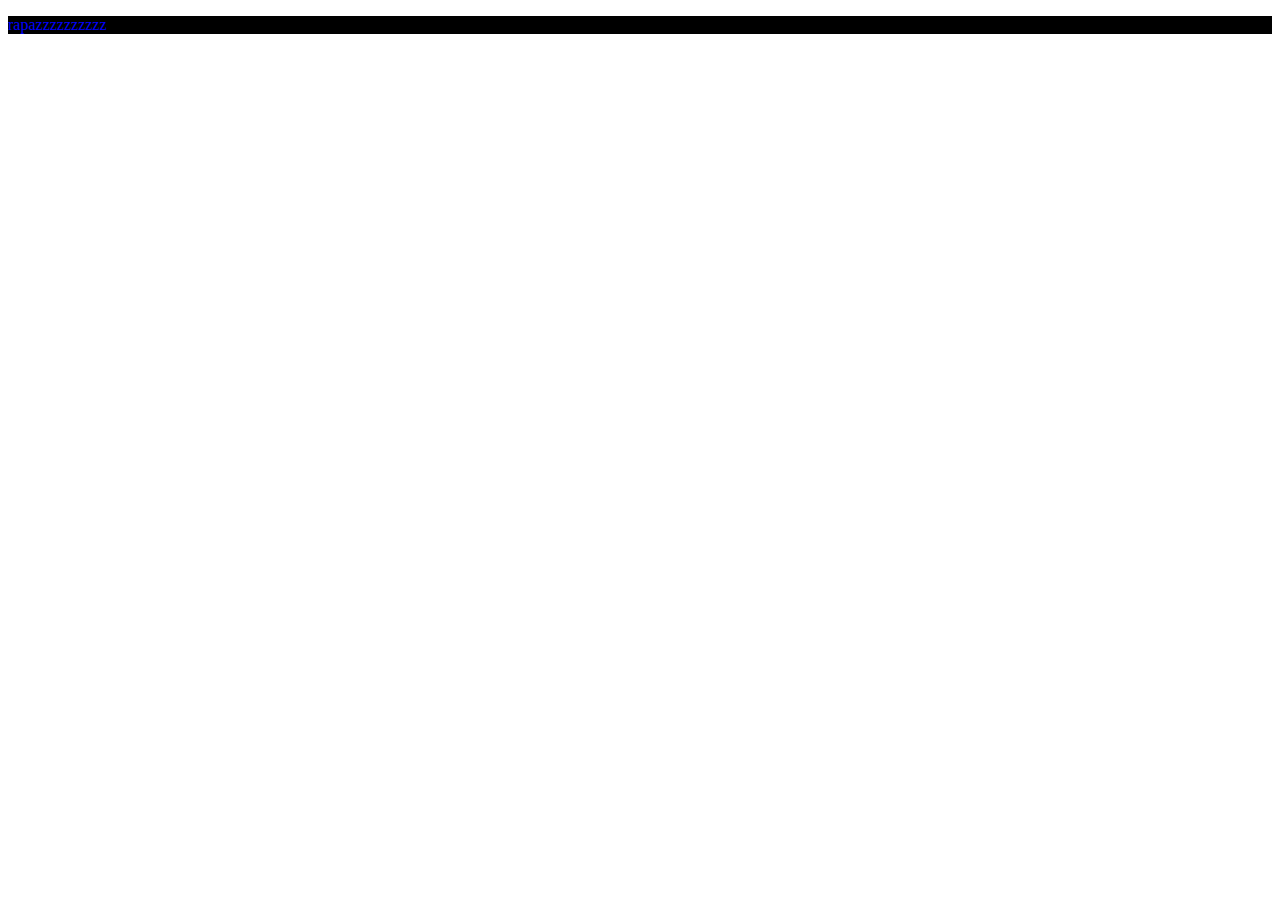
<file: media queries/index.html>
<!DOCTYPE html>
<html lang="en">
<head>
    <meta charset="UTF-8">
    <meta name="viewport" content="width=device-width, initial-scale=1.0">
    <title>Document</title>
    <link rel="stylesheet" type="text/css" media="screen" href="estilo.css">
    <link rel="stylesheet" type="text/css" media="print" href="estilo-impressao.css">
    <!-- usado para impressão -->
</head>
<body>
    <p>
        rapazzzzzzzzzz
    </p>
    
</body>
</html>
</file>
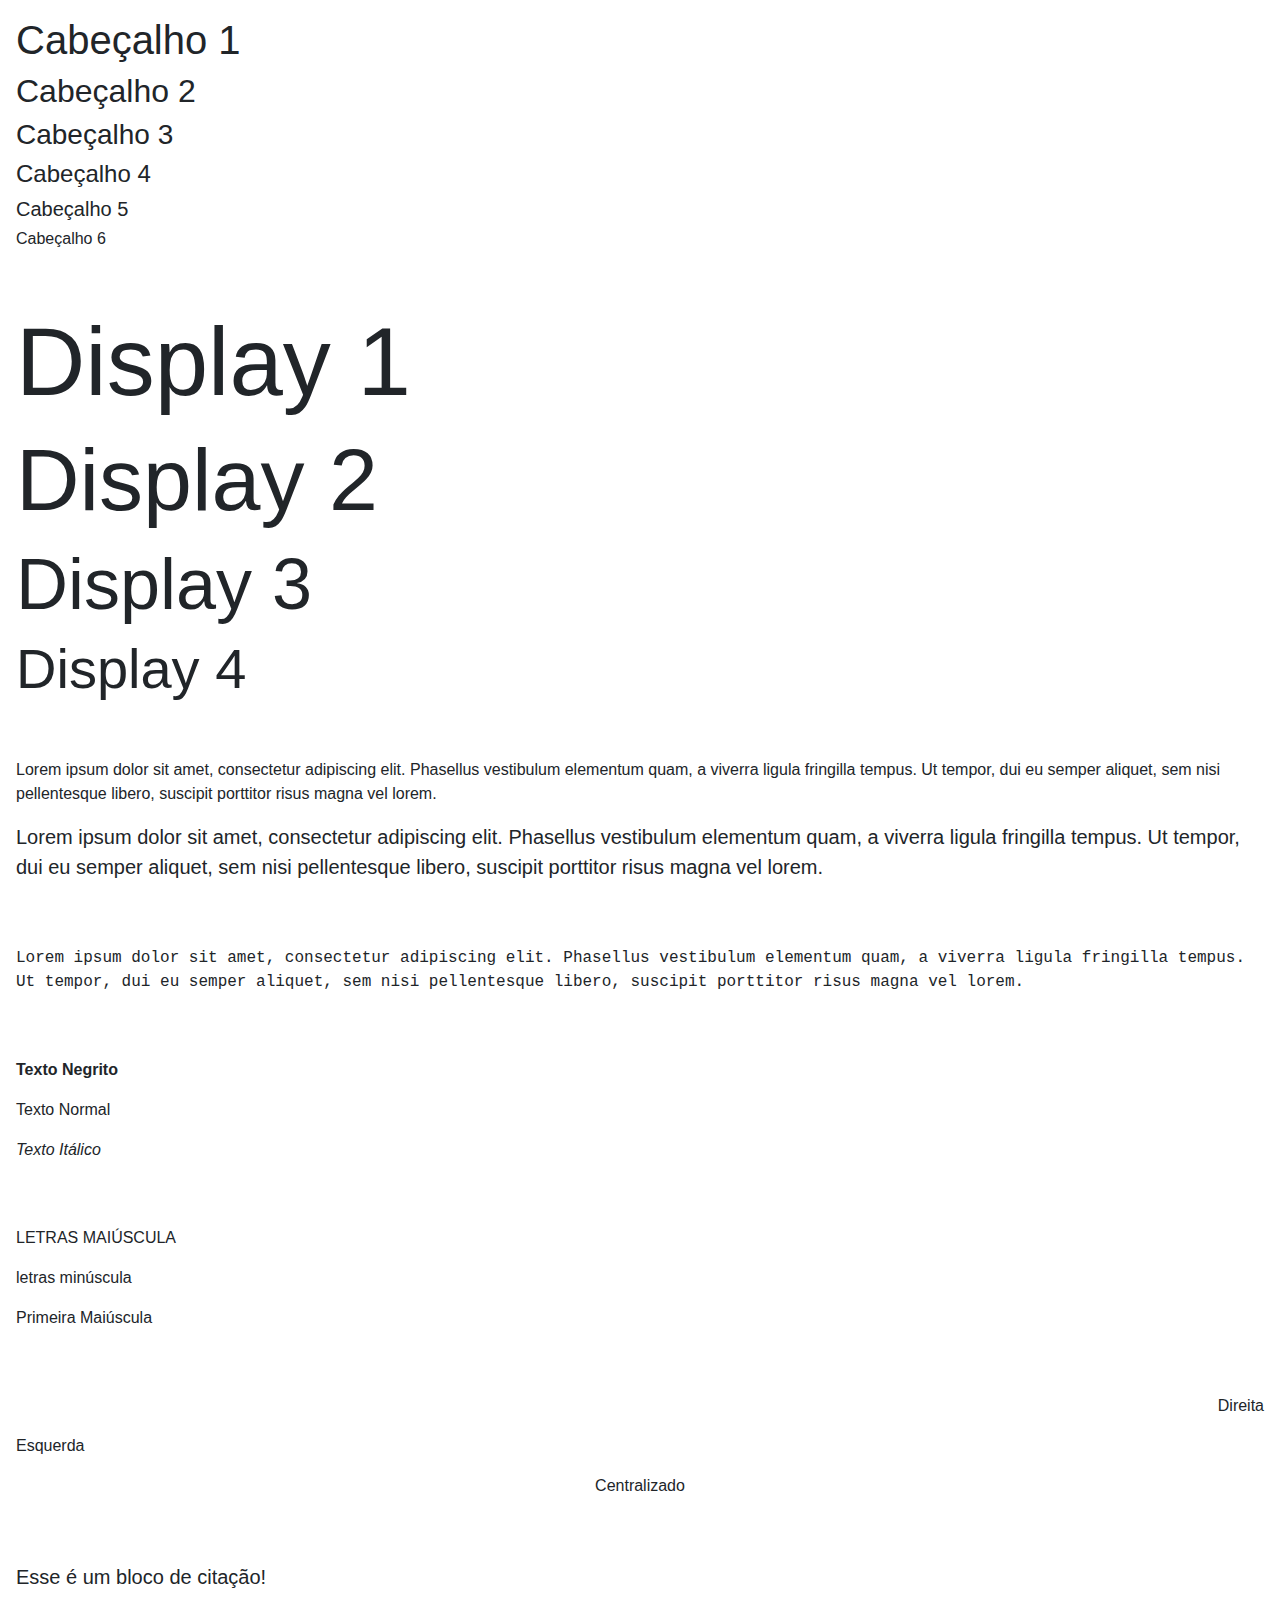
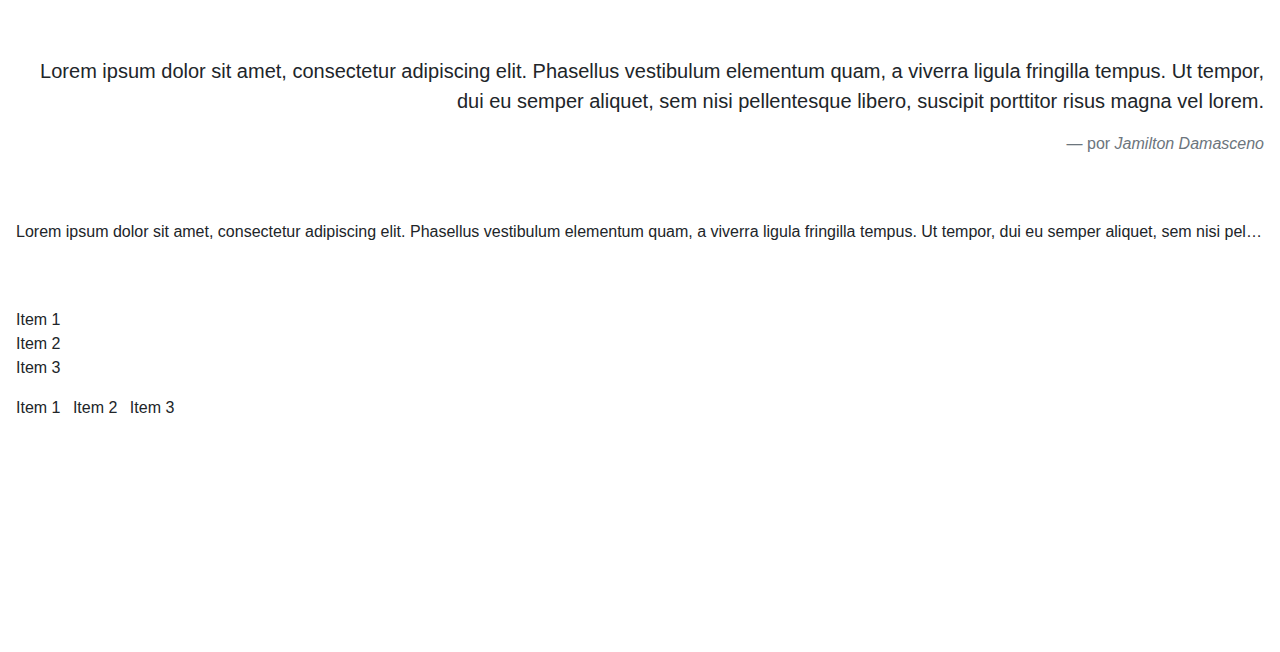
<file: 3-arquivos-aula-formatacoes-textos/bootstrap4/index.html>
<!doctype html>
<html lang="pt-br">
  <head>
    <!-- Required meta tags -->
    <meta charset="utf-8">
    <meta name="viewport" content="width=device-width, initial-scale=1, shrink-to-fit=no">

    <!-- Bootstrap CSS -->
    <link rel="stylesheet" href="css/bootstrap.min.css">

    <title>Bootstrap</title>

  </head>
  <body style="margin-bottom: 200px;padding: 16px;">

    <!-- Cabeçalho -->
    <h1>Cabeçalho 1</h1>
    <h2>Cabeçalho 2</h2>
    <h3>Cabeçalho 3</h3>
    <h4>Cabeçalho 4</h4>
    <h5>Cabeçalho 5</h5>
    <h6>Cabeçalho 6</h6>

    <br>
    <br>

    <!-- display classes - Maior destaque -->
    <h1 class="display-1">Display 1</h1>
    <h1 class="display-2">Display 2</h1>
    <h1 class="display-3">Display 3</h1>
    <h1 class="display-4">Display 4</h1>

    <br>
    <br>

    <!-- Parágrafo -->
    <p>Lorem ipsum dolor sit amet, consectetur adipiscing elit. Phasellus vestibulum elementum quam, a viverra ligula fringilla tempus. Ut tempor, dui eu semper aliquet, sem nisi pellentesque libero, suscipit porttitor risus magna vel lorem.</p>

    <p class="lead">Lorem ipsum dolor sit amet, consectetur adipiscing elit. Phasellus vestibulum elementum quam, a viverra ligula fringilla tempus. Ut tempor, dui eu semper aliquet, sem nisi pellentesque libero, suscipit porttitor risus magna vel lorem.</p>

    <br>
    <br>

    <!-- Parágrafo Monospace -->
    <p class="text-monospace">Lorem ipsum dolor sit amet, consectetur adipiscing elit. Phasellus vestibulum elementum quam, a viverra ligula fringilla tempus. Ut tempor, dui eu semper aliquet, sem nisi pellentesque libero, suscipit porttitor risus magna vel lorem.</p>

    <br>
    <br>

    <!-- Classes de estilo -->
    <p class="font-weight-bold">Texto Negrito</p>
    <p class="font-weight-normal">Texto Normal</p>
    <p class="font-italic">Texto Itálico</p>

    <br>
    <br>

    <!-- Transformação de textos -->
    <p class="text-uppercase">Letras Maiúscula</p>
    <p class="text-lowercase">Letras Minúscula</p>
    <p class="text-capitalize">primeira maiúscula</p>

    <br>
    <br>

    <!-- Alinhamentos -->
    <p class="text-right">Direita</p>
    <p class="text-left">Esquerda</p>
    <p class="text-center">Centralizado</p>

    <br>
    <br>

    <!-- Bloco de citação -->
    <blockquote class="blockquote">
      <p>Esse é um bloco de citação!</p>
    </blockquote>

    <br>
    <br>

    <!-- Bloco de citação com rodapé -->
    <blockquote class="blockquote text-right">
      <p>Lorem ipsum dolor sit amet, consectetur adipiscing elit. Phasellus vestibulum elementum quam, a viverra ligula fringilla tempus. Ut tempor, dui eu semper aliquet, sem nisi pellentesque libero, suscipit porttitor risus magna vel lorem.</p>
      <footer class="blockquote-footer">por 
        <cite>Jamilton Damasceno</cite>
      </footer>
    </blockquote>

    <br>
    <br>

    <!-- Truncate -->
    <p class="text-truncate">Lorem ipsum dolor sit amet, consectetur adipiscing elit. Phasellus vestibulum elementum quam, a viverra ligula fringilla tempus. Ut tempor, dui eu semper aliquet, sem nisi pellentesque libero, suscipit porttitor risus magna vel lorem.</p>

    <br>
    <br>

    <!-- Listas sem estilo -->
    <ul class="list-unstyled">
      <li>Item 1</li>
      <li>Item 2</li>
      <li>Item 3</li>
    </ul>

    <!-- Listas inline -->
    <ul class="list-inline">
      <li class="list-inline-item">Item 1</li>
      <li class="list-inline-item">Item 2</li>
      <li class="list-inline-item">Item 3</li>
    </ul>








    <!-- Optional JavaScript -->
    <!-- jQuery first, then Popper.js, then Bootstrap JS -->
    <script src="https://code.jquery.com/jquery-3.3.1.slim.min.js" integrity="sha384-q8i/X+965DzO0rT7abK41JStQIAqVgRVzpbzo5smXKp4YfRvH+8abtTE1Pi6jizo" crossorigin="anonymous"></script>
    <script src="https://cdnjs.cloudflare.com/ajax/libs/popper.js/1.14.3/umd/popper.min.js" integrity="sha384-ZMP7rVo3mIykV+2+9J3UJ46jBk0WLaUAdn689aCwoqbBJiSnjAK/l8WvCWPIPm49" crossorigin="anonymous"></script>
    <script src="js/bootstrap.min.js"></script>

  </body>
</html>
</file>
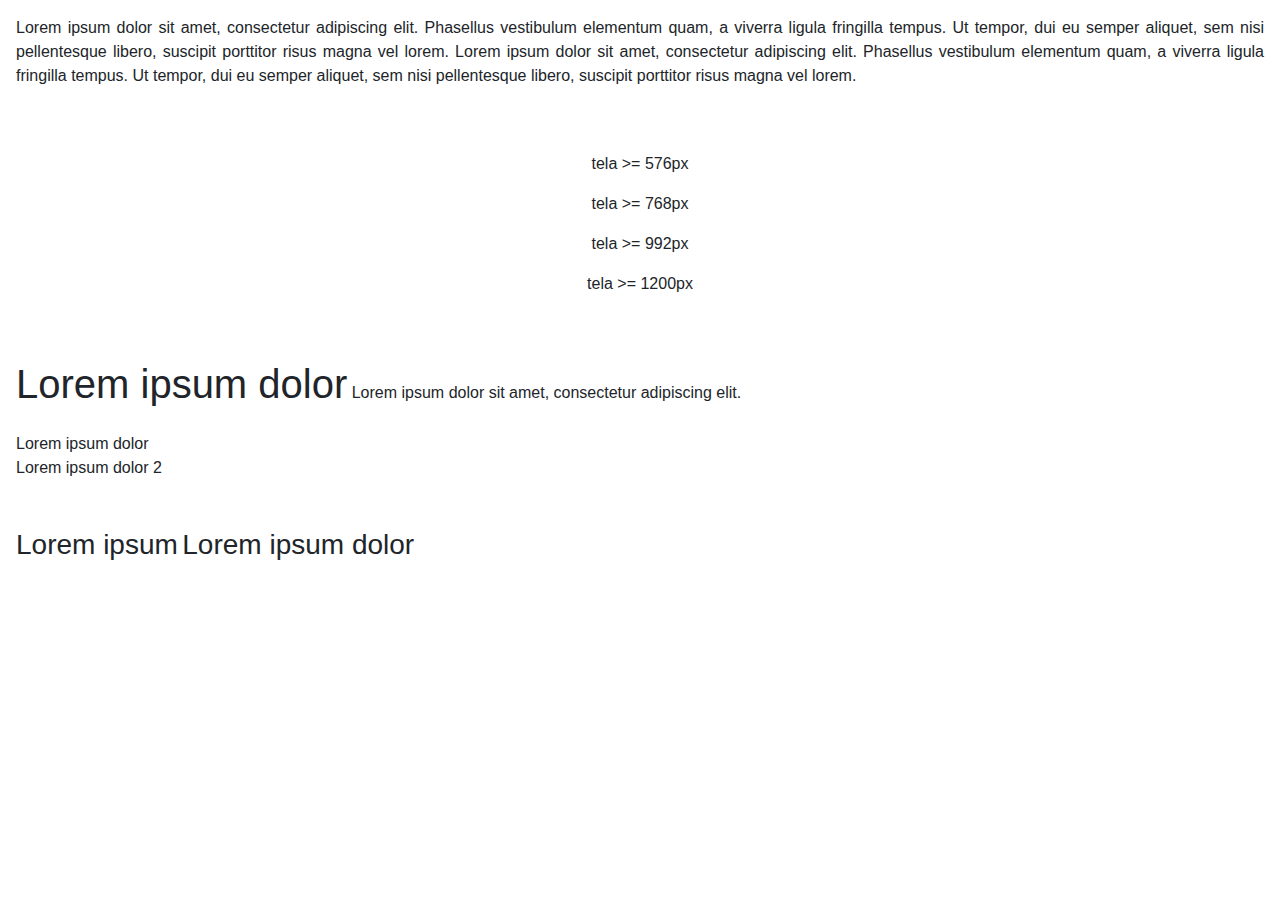
<file: 1-apoio-alinhamento-textos.html/apoio-alinhamento-textos.html>
<!doctype html>
<html lang="pt-br">
  <head>
    <!-- Required meta tags -->
    <meta charset="utf-8">
    <meta name="viewport" content="width=device-width, initial-scale=1, shrink-to-fit=no">

    <!-- Bootstrap CSS -->
    <link rel="stylesheet" href="css/bootstrap.min.css">

    <title>Bootstrap - Alinhamento de textos</title>
  </head>

  <body style="margin-bottom: 200px;padding: 16px;">


    <!-- Parágrafo justificado -->
    <p class="text-justify">Lorem ipsum dolor sit amet, consectetur adipiscing elit. Phasellus vestibulum elementum quam, a viverra ligula fringilla tempus. Ut tempor, dui eu semper aliquet, sem nisi pellentesque libero, suscipit porttitor risus magna vel lorem.
    Lorem ipsum dolor sit amet, consectetur adipiscing elit. Phasellus vestibulum elementum quam, a viverra ligula fringilla tempus. Ut tempor, dui eu semper aliquet, sem nisi pellentesque libero, suscipit porttitor risus magna vel lorem.</p>

    <br>
    <br>

    <!-- 
        Alinhamento responsivo - text-<tela>-<alinhamento>
            tela: sm, md, lg, xl
            alinhamento: left, center, right
     -->
    <p class="text-sm-center">tela &gt;= 576px</p><!--Small-->
    <p class="text-md-center">tela &gt;= 768px</p><!--Medium-->
    <p class="text-lg-center">tela &gt;= 992px</p><!--Large-->
    <p class="text-xl-center">tela &gt;= 1200px</p><!--Extra Large-->

    <br>
    <br>

    <!-- Elemento Block para inline -->
    <h1 class="d-inline">Lorem ipsum dolor</h1>
    <p class="d-inline">Lorem ipsum dolor sit amet, consectetur adipiscing elit.</p>

    <br>
    <br>

    <!-- Elemento Inline para Block -->
    <span class="d-block">Lorem ipsum dolor</span>
    <span class="d-block">Lorem ipsum dolor 2</span>

    <br>
    <br>

    <!-- Elemento Inline para Block -->
    <h3 class="d-inline-block">Lorem ipsum</h3>
    <h3 class="d-inline-block">Lorem ipsum dolor</h3>




    


    <!-- Optional JavaScript -->
    <!-- jQuery first, then Popper.js, then Bootstrap JS -->
    <script src="https://code.jquery.com/jquery-3.3.1.slim.min.js" integrity="sha384-q8i/X+965DzO0rT7abK41JStQIAqVgRVzpbzo5smXKp4YfRvH+8abtTE1Pi6jizo" crossorigin="anonymous"></script>
    <script src="https://cdnjs.cloudflare.com/ajax/libs/popper.js/1.14.3/umd/popper.min.js" integrity="sha384-ZMP7rVo3mIykV+2+9J3UJ46jBk0WLaUAdn689aCwoqbBJiSnjAK/l8WvCWPIPm49" crossorigin="anonymous"></script>
    <script src="js/bootstrap.min.js"></script>
  </body>
</html>
</file>
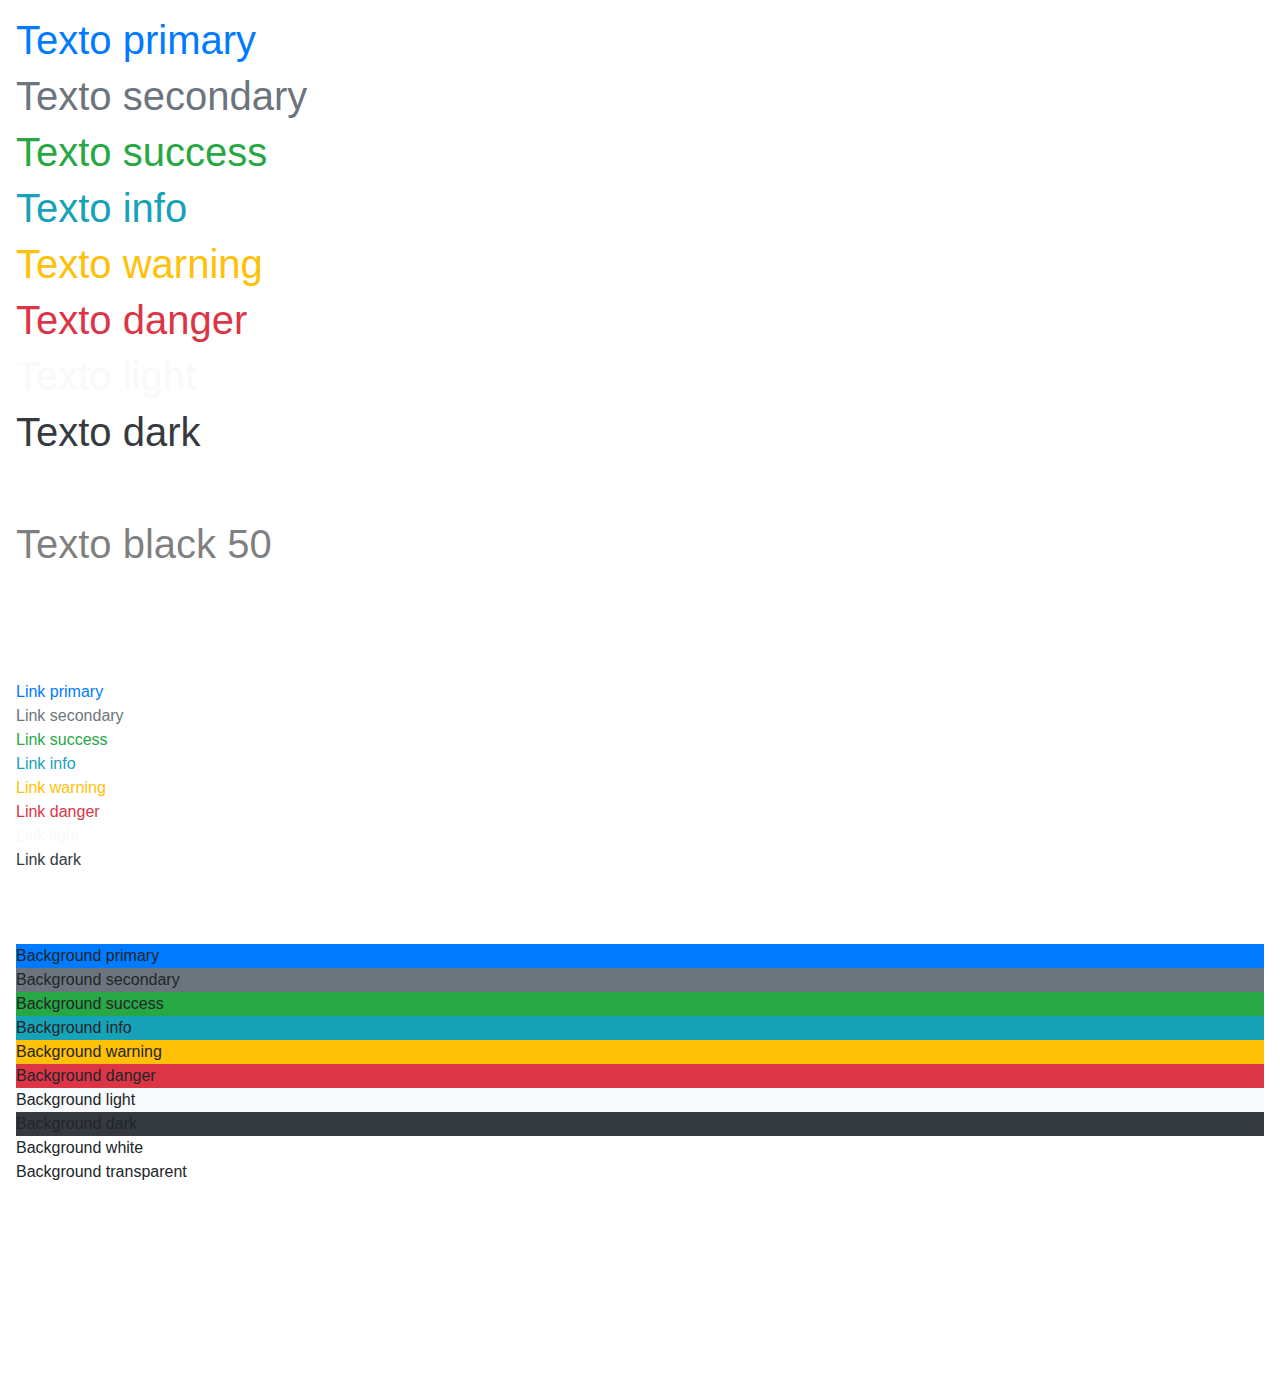
<file: 1-apoio-cores-background.html/apoio-cores-background.html>
<!doctype html>
<html lang="pt-br">
  <head>
    <!-- Required meta tags -->
    <meta charset="utf-8">
    <meta name="viewport" content="width=device-width, initial-scale=1, shrink-to-fit=no">

    <!-- Bootstrap CSS -->
    <link rel="stylesheet" href="css/bootstrap.min.css">

    <title>Bootstrap - Cores e Background</title>
  </head>

  <body style="margin-bottom: 200px;padding: 16px;">


    <!-- Classes para formatação de textos -->
    <h1 class="text-primary">Texto primary</h1>
    <h1 class="text-secondary">Texto secondary</h1>
    <h1 class="text-success">Texto success</h1>
    <h1 class="text-info">Texto info</h1>
    <h1 class="text-warning">Texto warning</h1>
    <h1 class="text-danger">Texto danger</h1>
    <h1 class="text-light">Texto light</h1>
    <h1 class="text-dark">Texto dark</h1>
    <h1 class="text-white">Texto white</h1>
    <h1 class="text-black-50">Texto black 50</h1>
    <h1 class="text-white-50">Texto white</h1>

    <br>
    <br>

    <!-- Formatação de links -->
    <a href="#" class="text-primary">Link primary</a><br>
    <a href="#" class="text-secondary">Link secondary</a><br>
    <a href="#" class="text-success">Link success</a><br>
    <a href="#" class="text-info">Link info</a><br>
    <a href="#" class="text-warning">Link warning</a><br>
    <a href="#" class="text-danger">Link danger</a><br>
    <a href="#" class="text-light">Link light</a><br>
    <a href="#" class="text-dark">Link dark</a><br>
    <a href="#" class="text-white">Link white</a><br>

    <br>
    <br>

    <!-- Backgrounds -->
    <div class="bg-primary">Background primary</div>
    <div class="bg-secondary">Background secondary</div>
    <div class="bg-success">Background success</div>
    <div class="bg-info">Background info</div>
    <div class="bg-warning">Background warning</div>
    <div class="bg-danger">Background danger</div>
    <div class="bg-light">Background light</div>
    <div class="bg-dark">Background dark</div>
    <div class="bg-white">Background white</div>
    <div class="bg-transparent">Background transparent</div>


    <!-- Optional JavaScript -->
    <!-- jQuery first, then Popper.js, then Bootstrap JS -->
    <script src="https://code.jquery.com/jquery-3.3.1.slim.min.js" integrity="sha384-q8i/X+965DzO0rT7abK41JStQIAqVgRVzpbzo5smXKp4YfRvH+8abtTE1Pi6jizo" crossorigin="anonymous"></script>
    <script src="https://cdnjs.cloudflare.com/ajax/libs/popper.js/1.14.3/umd/popper.min.js" integrity="sha384-ZMP7rVo3mIykV+2+9J3UJ46jBk0WLaUAdn689aCwoqbBJiSnjAK/l8WvCWPIPm49" crossorigin="anonymous"></script>
    <script src="js/bootstrap.min.js"></script>
  </body>
</html>
</file>
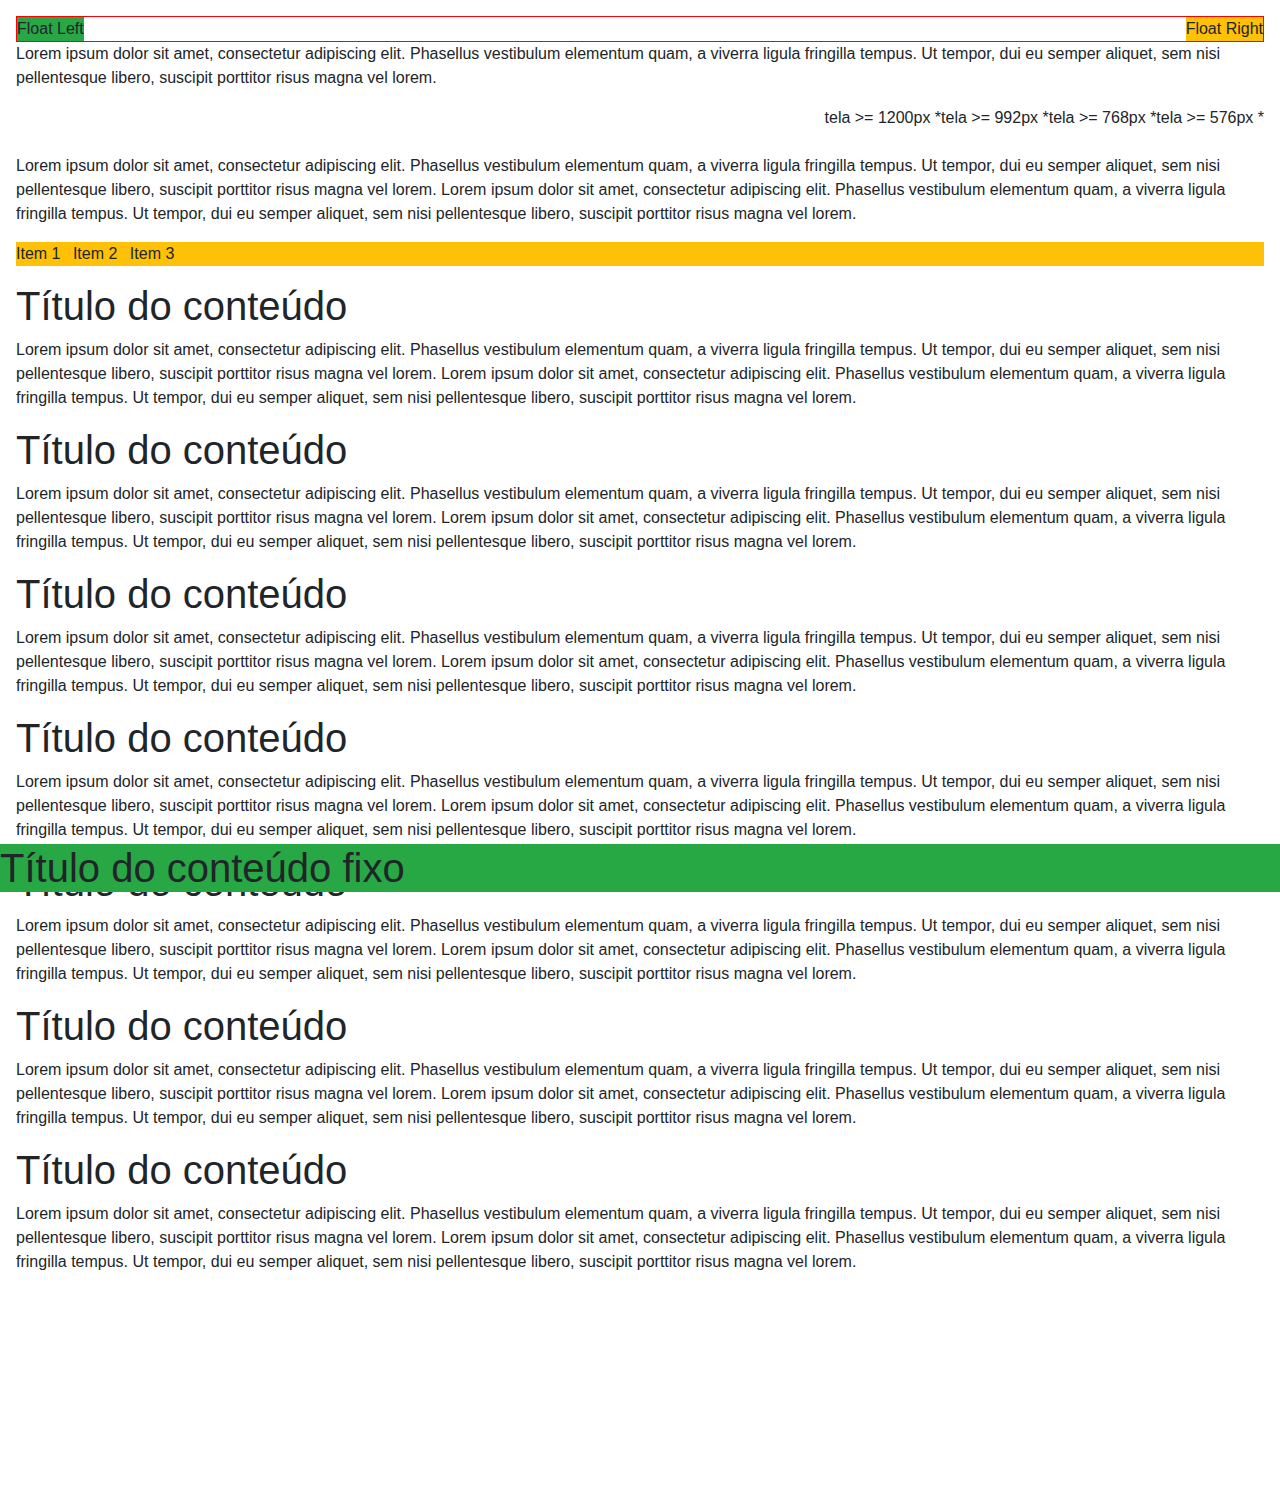
<file: 1-apoio-elementos-flutuantes.html/apoio-elementos-flutuantes.html>
<!doctype html>
<html lang="pt-br">
  <head>
    <!-- Required meta tags -->
    <meta charset="utf-8">
    <meta name="viewport" content="width=device-width, initial-scale=1, shrink-to-fit=no">

    <!-- Bootstrap CSS -->
    <link rel="stylesheet" href="css/bootstrap.min.css">

    <title>Bootstrap - Elementos flutuantes</title>
  </head>

  <body style="margin-bottom: 200px;padding: 16px;">


    <!-- Elementos flutuantes -->
    <div style="border: 1px solid red;" class="clearfix">
        <div class="bg-success float-left">Float Left</div>
        <div class="bg-warning float-right">Float Right</div>
    </div>

    <!-- Posicionamento fixo - top e bottom -->
    <h1 class="bg-success fixed-bottom">Título do conteúdo fixo</h1>
    <p>Lorem ipsum dolor sit amet, consectetur adipiscing elit. Phasellus vestibulum elementum quam, a viverra ligula fringilla tempus. Ut tempor, dui eu semper aliquet, sem nisi pellentesque libero, suscipit porttitor risus magna vel lorem.</p>

    <!-- 
        Float responsivo - float-<tela>-<direcao>
            tela: sm, md, lg, xl
            alinhamento: left, right
     -->
    <div class="float-sm-right">tela &gt;= 576px * </div><!--Small-->
    <div class="float-md-right">tela &gt;= 768px * </div><!--Medium-->
    <div class="float-lg-right">tela &gt;= 992px * </div><!--Large-->
    <div class="float-xl-right">tela &gt;= 1200px * </div><!--Extra Large-->

    <br>
    <br>


    <p>Lorem ipsum dolor sit amet, consectetur adipiscing elit. Phasellus vestibulum elementum quam, a viverra ligula fringilla tempus. Ut tempor, dui eu semper aliquet, sem nisi pellentesque libero, suscipit porttitor risus magna vel lorem.
    Lorem ipsum dolor sit amet, consectetur adipiscing elit. Phasellus vestibulum elementum quam, a viverra ligula fringilla tempus. Ut tempor, dui eu semper aliquet, sem nisi pellentesque libero, suscipit porttitor risus magna vel lorem.</p>

    <!-- Colar no topo (sticky) -->
    <ul class="list-inline bg-warning sticky-top">
      <li class="list-inline-item">Item 1</li>
      <li class="list-inline-item">Item 2</li>
      <li class="list-inline-item">Item 3</li>
    </ul>

    <h1>Título do conteúdo</h1>
    <p>Lorem ipsum dolor sit amet, consectetur adipiscing elit. Phasellus vestibulum elementum quam, a viverra ligula fringilla tempus. Ut tempor, dui eu semper aliquet, sem nisi pellentesque libero, suscipit porttitor risus magna vel lorem.
    Lorem ipsum dolor sit amet, consectetur adipiscing elit. Phasellus vestibulum elementum quam, a viverra ligula fringilla tempus. Ut tempor, dui eu semper aliquet, sem nisi pellentesque libero, suscipit porttitor risus magna vel lorem.</p>
    <h1>Título do conteúdo</h1>
    <p>Lorem ipsum dolor sit amet, consectetur adipiscing elit. Phasellus vestibulum elementum quam, a viverra ligula fringilla tempus. Ut tempor, dui eu semper aliquet, sem nisi pellentesque libero, suscipit porttitor risus magna vel lorem.
    Lorem ipsum dolor sit amet, consectetur adipiscing elit. Phasellus vestibulum elementum quam, a viverra ligula fringilla tempus. Ut tempor, dui eu semper aliquet, sem nisi pellentesque libero, suscipit porttitor risus magna vel lorem.</p>
    <h1>Título do conteúdo</h1>
    <p>Lorem ipsum dolor sit amet, consectetur adipiscing elit. Phasellus vestibulum elementum quam, a viverra ligula fringilla tempus. Ut tempor, dui eu semper aliquet, sem nisi pellentesque libero, suscipit porttitor risus magna vel lorem.
    Lorem ipsum dolor sit amet, consectetur adipiscing elit. Phasellus vestibulum elementum quam, a viverra ligula fringilla tempus. Ut tempor, dui eu semper aliquet, sem nisi pellentesque libero, suscipit porttitor risus magna vel lorem.</p>
    <h1>Título do conteúdo</h1>
    <p>Lorem ipsum dolor sit amet, consectetur adipiscing elit. Phasellus vestibulum elementum quam, a viverra ligula fringilla tempus. Ut tempor, dui eu semper aliquet, sem nisi pellentesque libero, suscipit porttitor risus magna vel lorem.
    Lorem ipsum dolor sit amet, consectetur adipiscing elit. Phasellus vestibulum elementum quam, a viverra ligula fringilla tempus. Ut tempor, dui eu semper aliquet, sem nisi pellentesque libero, suscipit porttitor risus magna vel lorem.</p>
    <h1>Título do conteúdo</h1>
    <p>Lorem ipsum dolor sit amet, consectetur adipiscing elit. Phasellus vestibulum elementum quam, a viverra ligula fringilla tempus. Ut tempor, dui eu semper aliquet, sem nisi pellentesque libero, suscipit porttitor risus magna vel lorem.
    Lorem ipsum dolor sit amet, consectetur adipiscing elit. Phasellus vestibulum elementum quam, a viverra ligula fringilla tempus. Ut tempor, dui eu semper aliquet, sem nisi pellentesque libero, suscipit porttitor risus magna vel lorem.</p>
    <h1>Título do conteúdo</h1>
    <p>Lorem ipsum dolor sit amet, consectetur adipiscing elit. Phasellus vestibulum elementum quam, a viverra ligula fringilla tempus. Ut tempor, dui eu semper aliquet, sem nisi pellentesque libero, suscipit porttitor risus magna vel lorem.
    Lorem ipsum dolor sit amet, consectetur adipiscing elit. Phasellus vestibulum elementum quam, a viverra ligula fringilla tempus. Ut tempor, dui eu semper aliquet, sem nisi pellentesque libero, suscipit porttitor risus magna vel lorem.</p>
    <h1>Título do conteúdo</h1>
    <p>Lorem ipsum dolor sit amet, consectetur adipiscing elit. Phasellus vestibulum elementum quam, a viverra ligula fringilla tempus. Ut tempor, dui eu semper aliquet, sem nisi pellentesque libero, suscipit porttitor risus magna vel lorem.
    Lorem ipsum dolor sit amet, consectetur adipiscing elit. Phasellus vestibulum elementum quam, a viverra ligula fringilla tempus. Ut tempor, dui eu semper aliquet, sem nisi pellentesque libero, suscipit porttitor risus magna vel lorem.</p>









    <!-- Optional JavaScript -->
    <!-- jQuery first, then Popper.js, then Bootstrap JS -->
    <script src="https://code.jquery.com/jquery-3.3.1.slim.min.js" integrity="sha384-q8i/X+965DzO0rT7abK41JStQIAqVgRVzpbzo5smXKp4YfRvH+8abtTE1Pi6jizo" crossorigin="anonymous"></script>
    <script src="https://cdnjs.cloudflare.com/ajax/libs/popper.js/1.14.3/umd/popper.min.js" integrity="sha384-ZMP7rVo3mIykV+2+9J3UJ46jBk0WLaUAdn689aCwoqbBJiSnjAK/l8WvCWPIPm49" crossorigin="anonymous"></script>
    <script src="js/bootstrap.min.js"></script>
  </body>
</html>
</file>
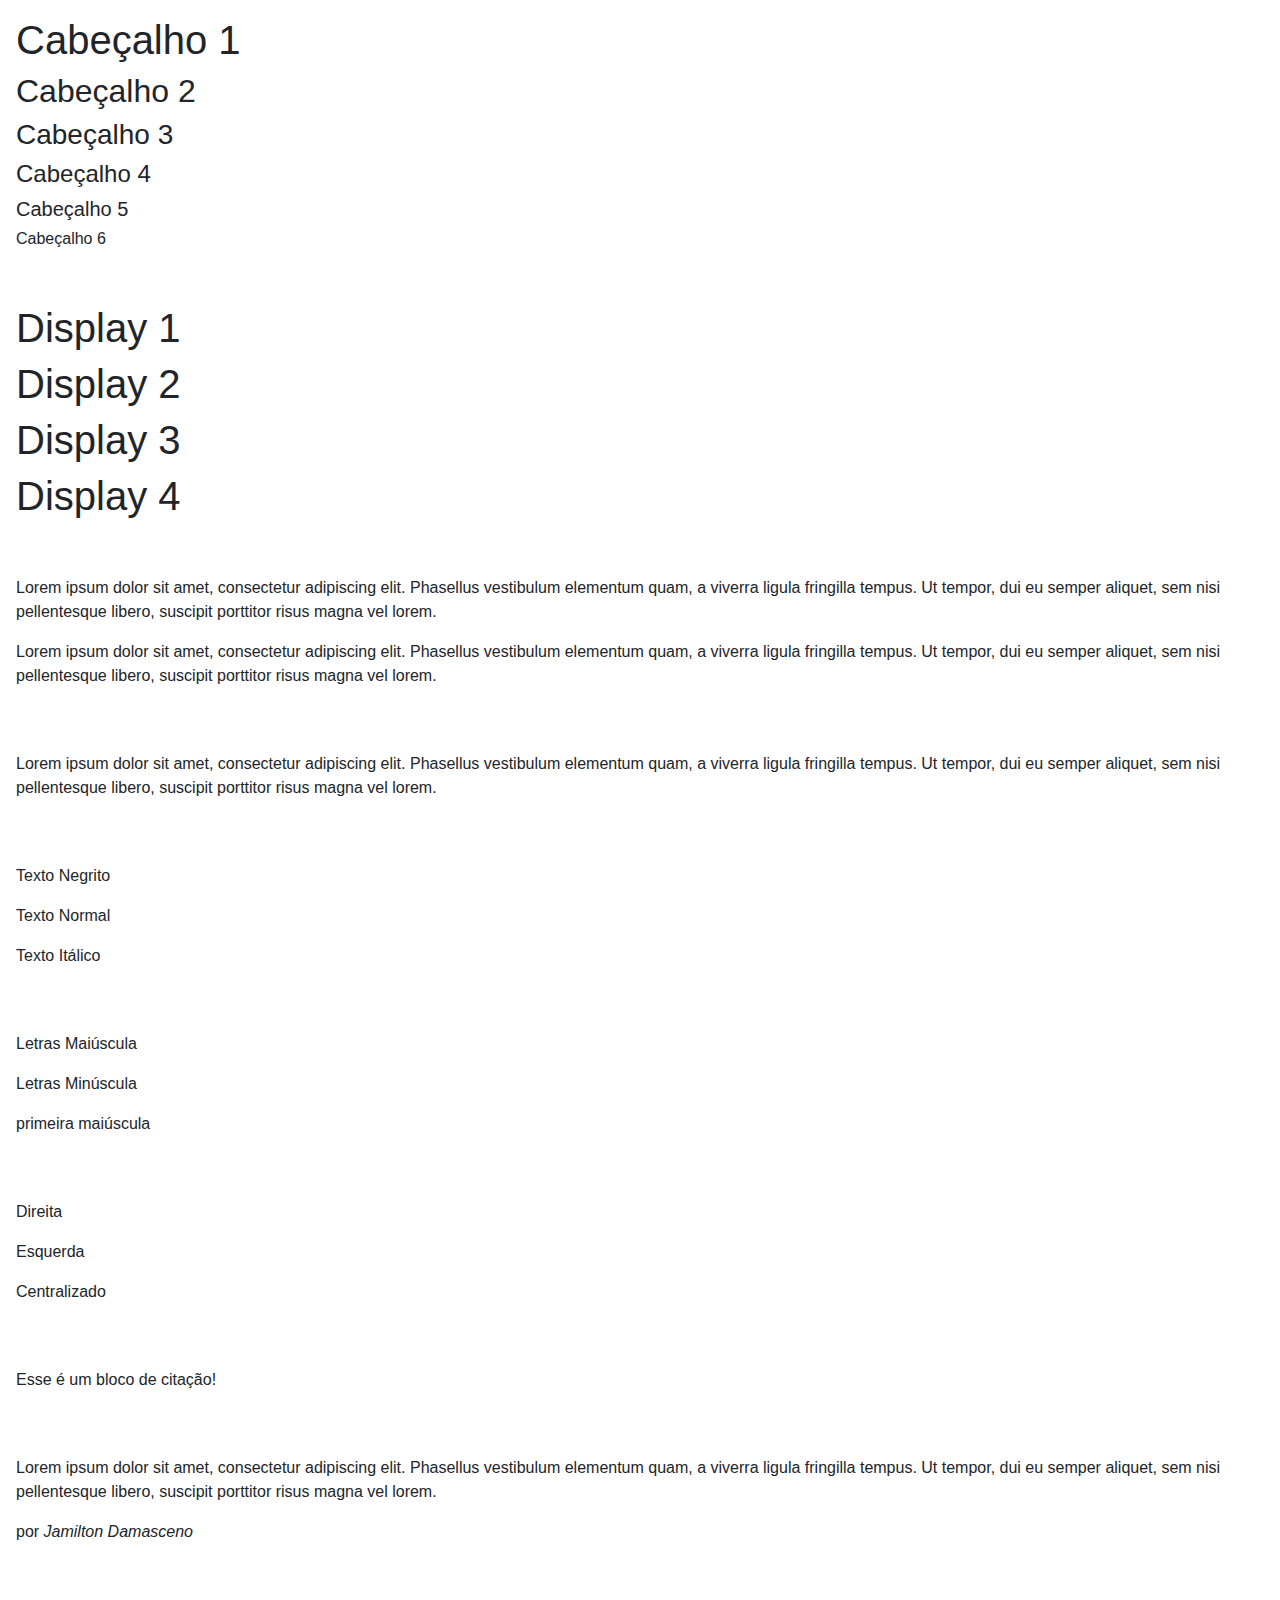
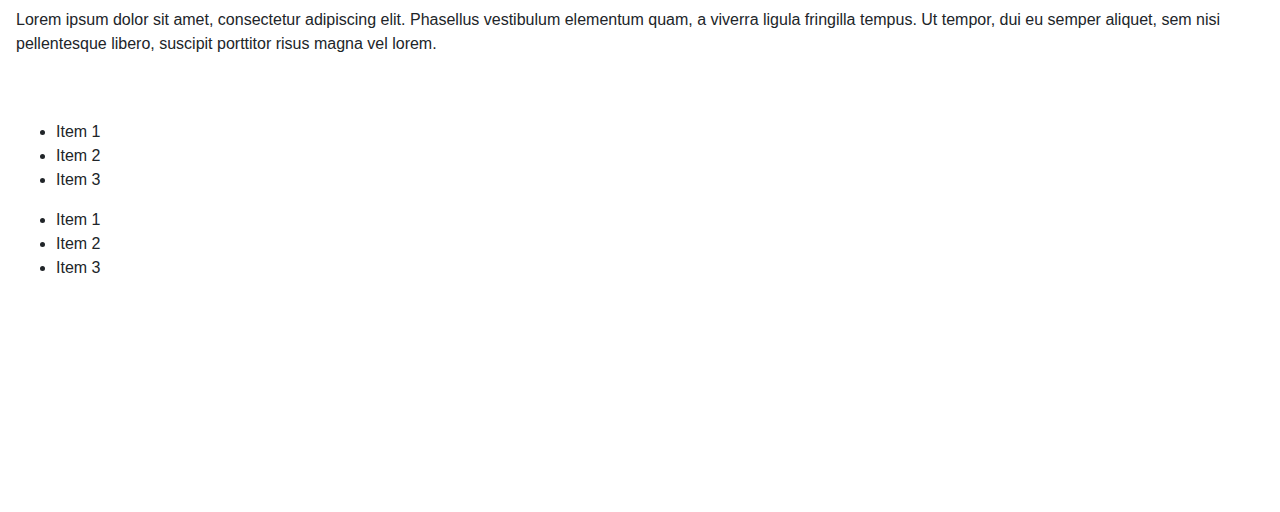
<file: 1-apoio-formatacoes-textos.html/apoio-formatacoes-textos.html>
<!doctype html>
<html lang="pt-br">
  <head>
    <!-- Required meta tags -->
    <meta charset="utf-8">
    <meta name="viewport" content="width=device-width, initial-scale=1, shrink-to-fit=no">

    <!-- Bootstrap CSS -->
    <link rel="stylesheet" href="css/bootstrap.min.css">

    <title>Bootstrap</title>

  </head>
  <body style="margin-bottom: 200px;padding: 16px;">

    <!-- Cabeçalho -->
    <h1>Cabeçalho 1</h1>
    <h2>Cabeçalho 2</h2>
    <h3>Cabeçalho 3</h3>
    <h4>Cabeçalho 4</h4>
    <h5>Cabeçalho 5</h5>
    <h6>Cabeçalho 6</h6>

    <br>
    <br>

    <!-- display classes - Maior destaque -->
    <h1>Display 1</h1>
    <h1>Display 2</h1>
    <h1>Display 3</h1>
    <h1>Display 4</h1>

    <br>
    <br>

    <!-- Parágrafo -->
    <p>Lorem ipsum dolor sit amet, consectetur adipiscing elit. Phasellus vestibulum elementum quam, a viverra ligula fringilla tempus. Ut tempor, dui eu semper aliquet, sem nisi pellentesque libero, suscipit porttitor risus magna vel lorem.</p>

    <p>Lorem ipsum dolor sit amet, consectetur adipiscing elit. Phasellus vestibulum elementum quam, a viverra ligula fringilla tempus. Ut tempor, dui eu semper aliquet, sem nisi pellentesque libero, suscipit porttitor risus magna vel lorem.</p>

    <br>
    <br>

    <!-- Parágrafo Monospace -->
    <p>Lorem ipsum dolor sit amet, consectetur adipiscing elit. Phasellus vestibulum elementum quam, a viverra ligula fringilla tempus. Ut tempor, dui eu semper aliquet, sem nisi pellentesque libero, suscipit porttitor risus magna vel lorem.</p>

    <br>
    <br>

    <!-- Classes de estilo -->
    <p>Texto Negrito</p>
    <p>Texto Normal</p>
    <p>Texto Itálico</p>

    <br>
    <br>

    <!-- Transformação de textos -->
    <p>Letras Maiúscula</p>
    <p>Letras Minúscula</p>
    <p>primeira maiúscula</p>

    <br>
    <br>

    <!-- Alinhamentos -->
    <p>Direita</p>
    <p>Esquerda</p>
    <p>Centralizado</p>

    <br>
    <br>

    <!-- Bloco de citação -->
    <blockquote>
      <p>Esse é um bloco de citação!</p>
    </blockquote>

    <br>
    <br>

    <!-- Bloco de citação com rodapé -->
    <blockquote>
      <p>Lorem ipsum dolor sit amet, consectetur adipiscing elit. Phasellus vestibulum elementum quam, a viverra ligula fringilla tempus. Ut tempor, dui eu semper aliquet, sem nisi pellentesque libero, suscipit porttitor risus magna vel lorem.</p>
      <footer>por 
        <cite>Jamilton Damasceno</cite>
      </footer>
    </blockquote>

    <br>
    <br>

    <!-- Truncate -->
    <p>Lorem ipsum dolor sit amet, consectetur adipiscing elit. Phasellus vestibulum elementum quam, a viverra ligula fringilla tempus. Ut tempor, dui eu semper aliquet, sem nisi pellentesque libero, suscipit porttitor risus magna vel lorem.</p>

    <br>
    <br>

    <!-- Listas sem estilo -->
    <ul>
      <li>Item 1</li>
      <li>Item 2</li>
      <li>Item 3</li>
    </ul>

    <!-- Listas inline -->
    <ul>
      <li>Item 1</li>
      <li>Item 2</li>
      <li>Item 3</li>
    </ul>








    <!-- Optional JavaScript -->
    <!-- jQuery first, then Popper.js, then Bootstrap JS -->
    <script src="https://code.jquery.com/jquery-3.3.1.slim.min.js" integrity="sha384-q8i/X+965DzO0rT7abK41JStQIAqVgRVzpbzo5smXKp4YfRvH+8abtTE1Pi6jizo" crossorigin="anonymous"></script>
    <script src="https://cdnjs.cloudflare.com/ajax/libs/popper.js/1.14.3/umd/popper.min.js" integrity="sha384-ZMP7rVo3mIykV+2+9J3UJ46jBk0WLaUAdn689aCwoqbBJiSnjAK/l8WvCWPIPm49" crossorigin="anonymous"></script>
    <script src="js/bootstrap.min.js"></script>

  </body>
</html>
</file>
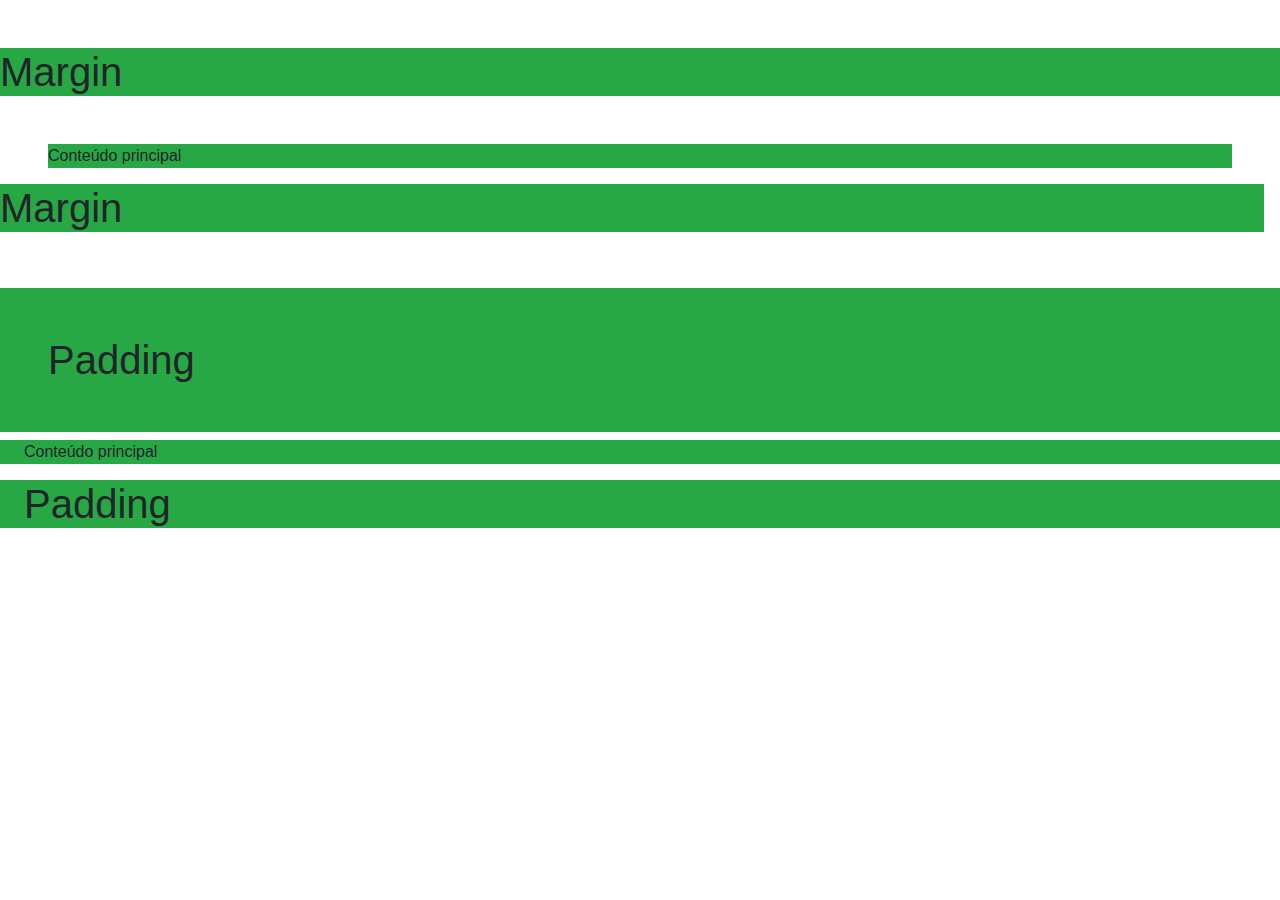
<file: 1-apoio-margin-padding.html/apoio-margin-padding.html>
<!doctype html>
<html lang="pt-br">
  <head>
    <!-- Required meta tags -->
    <meta charset="utf-8">
    <meta name="viewport" content="width=device-width, initial-scale=1, shrink-to-fit=no">

    <!-- Bootstrap CSS -->
    <link rel="stylesheet" href="css/bootstrap.min.css">

    <title>Bootstrap - Margin e Padding</title>
  </head>

  <body style="margin-bottom: 200px;">


    <!-- Aplicação de Margin
    mt -> Margin Top
    mb -> Margin Bottom
    ml -> Margin Left
    mr -> Margin Right
    mx -> Margin no eixo x (horizontal) esquerda/direita
    my -> Margin no eixo y (vertical) top/bottom
    m  -> Margin em todos os lados
    Valor a definir (0 até 5)
    -->
    <h1 class="bg-success my-5">Margin</h1>
    <p class="bg-success mx-5">Conteúdo principal</p>
    <h1 class="bg-success mr-3">Margin</h1>

    <br>
    <br>

    <!-- Aplicação de Padding
    pt -> Padding Top
    pb -> Padding Bottom
    pl -> Padding Left
    pr -> Padding Right
    px -> Padding no eixo x (horizontal) esquerda/direita
    py -> Padding no eixo y (vertical) top/bottom
    p  -> Padding em todos os lados
    Valor a definir (0 até 5)
    -->
    <h1 class="bg-success p-5">Padding</h1>
    <p class="bg-success pl-4">Conteúdo principal</p>
    <h1 class="bg-success px-4">Padding</h1>

    <br>
    <br>


    <!-- Optional JavaScript -->
    <!-- jQuery first, then Popper.js, then Bootstrap JS -->
    <script src="https://code.jquery.com/jquery-3.3.1.slim.min.js" integrity="sha384-q8i/X+965DzO0rT7abK41JStQIAqVgRVzpbzo5smXKp4YfRvH+8abtTE1Pi6jizo" crossorigin="anonymous"></script>
    <script src="https://cdnjs.cloudflare.com/ajax/libs/popper.js/1.14.3/umd/popper.min.js" integrity="sha384-ZMP7rVo3mIykV+2+9J3UJ46jBk0WLaUAdn689aCwoqbBJiSnjAK/l8WvCWPIPm49" crossorigin="anonymous"></script>
    <script src="js/bootstrap.min.js"></script>
  </body>
</html>
</file>
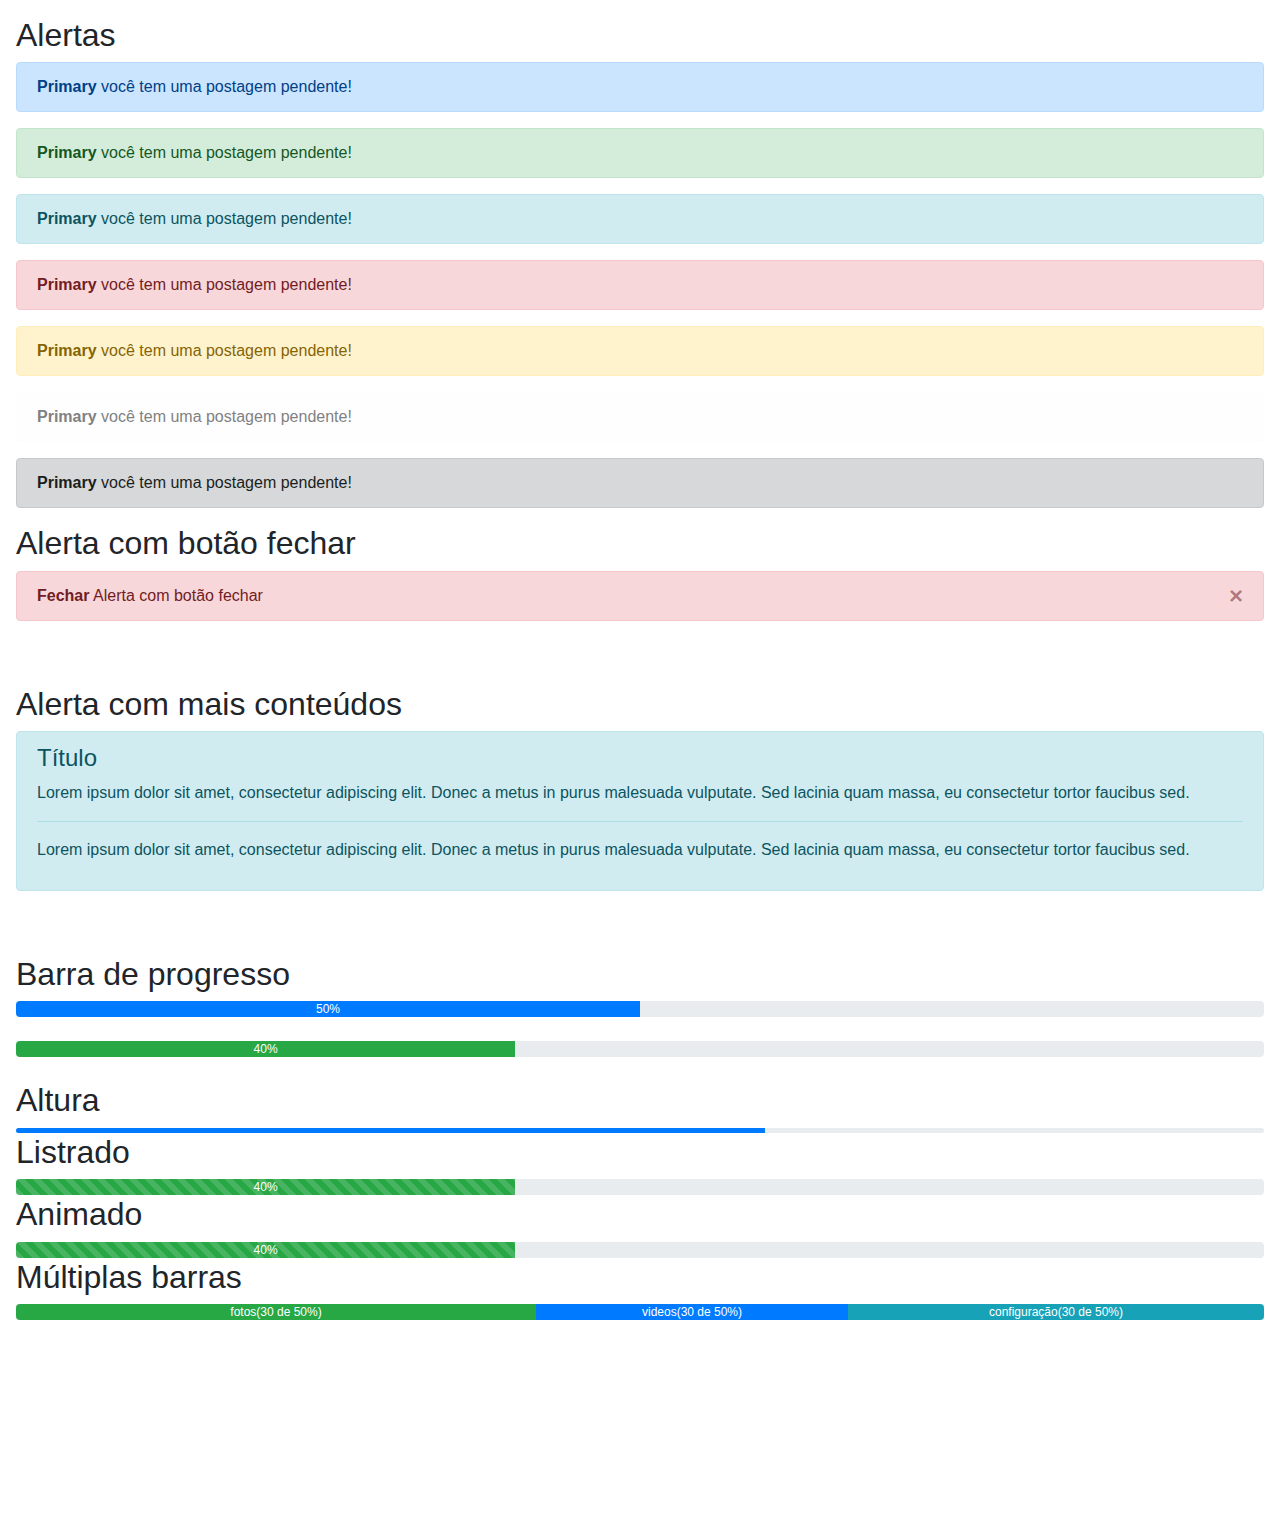
<file: 1a-apoio-alertas-barra-progresso.html/apoio-alertas-barra-progresso.html>
<!doctype html>
<html lang="pt-br">
  <head>

    <title>Bootstrap - Alertas e barra de progresso</title>

    <!-- Required meta tags -->
    <meta charset="utf-8">
    <meta name="viewport" content="width=device-width, initial-scale=1, shrink-to-fit=no">

    <!-- Bootstrap CSS -->
    <link rel="stylesheet" href="css/bootstrap.min.css">

  </head>

  <body style="margin-bottom: 200px;padding: 16px;">

    
    <h2>Alertas</h2>
    <div class="alert alert-primary">
      <strong>Primary</strong> você tem uma postagem pendente!
    </div>
    <div class="alert alert-success">
      <strong>Primary</strong> você tem uma postagem pendente!
    </div>
    <div class="alert alert-info">
      <strong>Primary</strong> você tem uma postagem pendente!
    </div>
    <div class="alert alert-danger">
      <strong>Primary</strong> você tem uma postagem pendente!
    </div>
    <div class="alert alert-warning">
      <strong>Primary</strong> você tem uma postagem pendente!
    </div>
    <div class="alert alert-light">
      <strong>Primary</strong> você tem uma postagem pendente!
    </div>
    <div class="alert alert-dark">
      <strong>Primary</strong> você tem uma postagem pendente!
    </div>


    <h2>Alerta com botão fechar</h2>
    <div class="alert alert-danger alert-dismissible">
      <button class="close" type="button" data-dismiss="alert">
        &times;
      </button>
      <strong>Fechar</strong> Alerta com botão fechar
    </div>
    <br><br>
    

    <h2>Alerta com mais conteúdos</h2>
    <div class="alert alert-info">
      
      <h4>Título</h4>
      <p>Lorem ipsum dolor sit amet, consectetur adipiscing elit. Donec a metus in purus malesuada vulputate. Sed lacinia quam massa, eu consectetur tortor faucibus sed.</p>
      <hr>
      <p>Lorem ipsum dolor sit amet, consectetur adipiscing elit. Donec a metus in purus malesuada vulputate. Sed lacinia quam massa, eu consectetur tortor faucibus sed.</p>

    </div>
    <br><br>


    <h2>Barra de progresso</h2>
    <div class="progress">
      <div class="progress-bar w-50">50%</div>
    </div>
    <br>
    <div class="progress">
      <div class="progress-bar bg-success" style="width: 40%;">40%</div>
    </div>
    <br>

    <h2>Altura</h2>
    <div class="progress" style="height: 5px;">
      <div class="progress-bar" style="width: 60%;"></div>
    </div>

    <h2>Listrado</h2>
    <div class="progress">
      <div class="progress-bar bg-success progress-bar-striped" style="width: 40%;">40%</div>
    </div>
    

    <h2>Animado</h2>
    <div class="progress">
      <div class="progress-bar bg-success progress-bar-striped progress-bar-animated" style="width: 40%;">40%</div>
    </div>
    

    <h2>Múltiplas barras</h2>
    <div class="progress">
      <div class="progress-bar bg-success" style="width: 50%;">fotos(30 de 50%)</div>
      <div class="progress-bar bg-primary" style="width: 30%;">videos(30 de 50%)</div>
      <div class="progress-bar bg-info" style="width: 40%;">configuração(30 de 50%)</div>
    </div>

    

    <!-- Optional JavaScript -->
    <!-- jQuery first, then Popper.js, then Bootstrap JS -->
    <script src="https://code.jquery.com/jquery-3.3.1.slim.min.js" integrity="sha384-q8i/X+965DzO0rT7abK41JStQIAqVgRVzpbzo5smXKp4YfRvH+8abtTE1Pi6jizo" crossorigin="anonymous"></script>
    <script src="https://cdnjs.cloudflare.com/ajax/libs/popper.js/1.14.3/umd/popper.min.js" integrity="sha384-ZMP7rVo3mIykV+2+9J3UJ46jBk0WLaUAdn689aCwoqbBJiSnjAK/l8WvCWPIPm49" crossorigin="anonymous"></script>
    <script src="js/bootstrap.min.js"></script>
  </body>
</html>
</file>
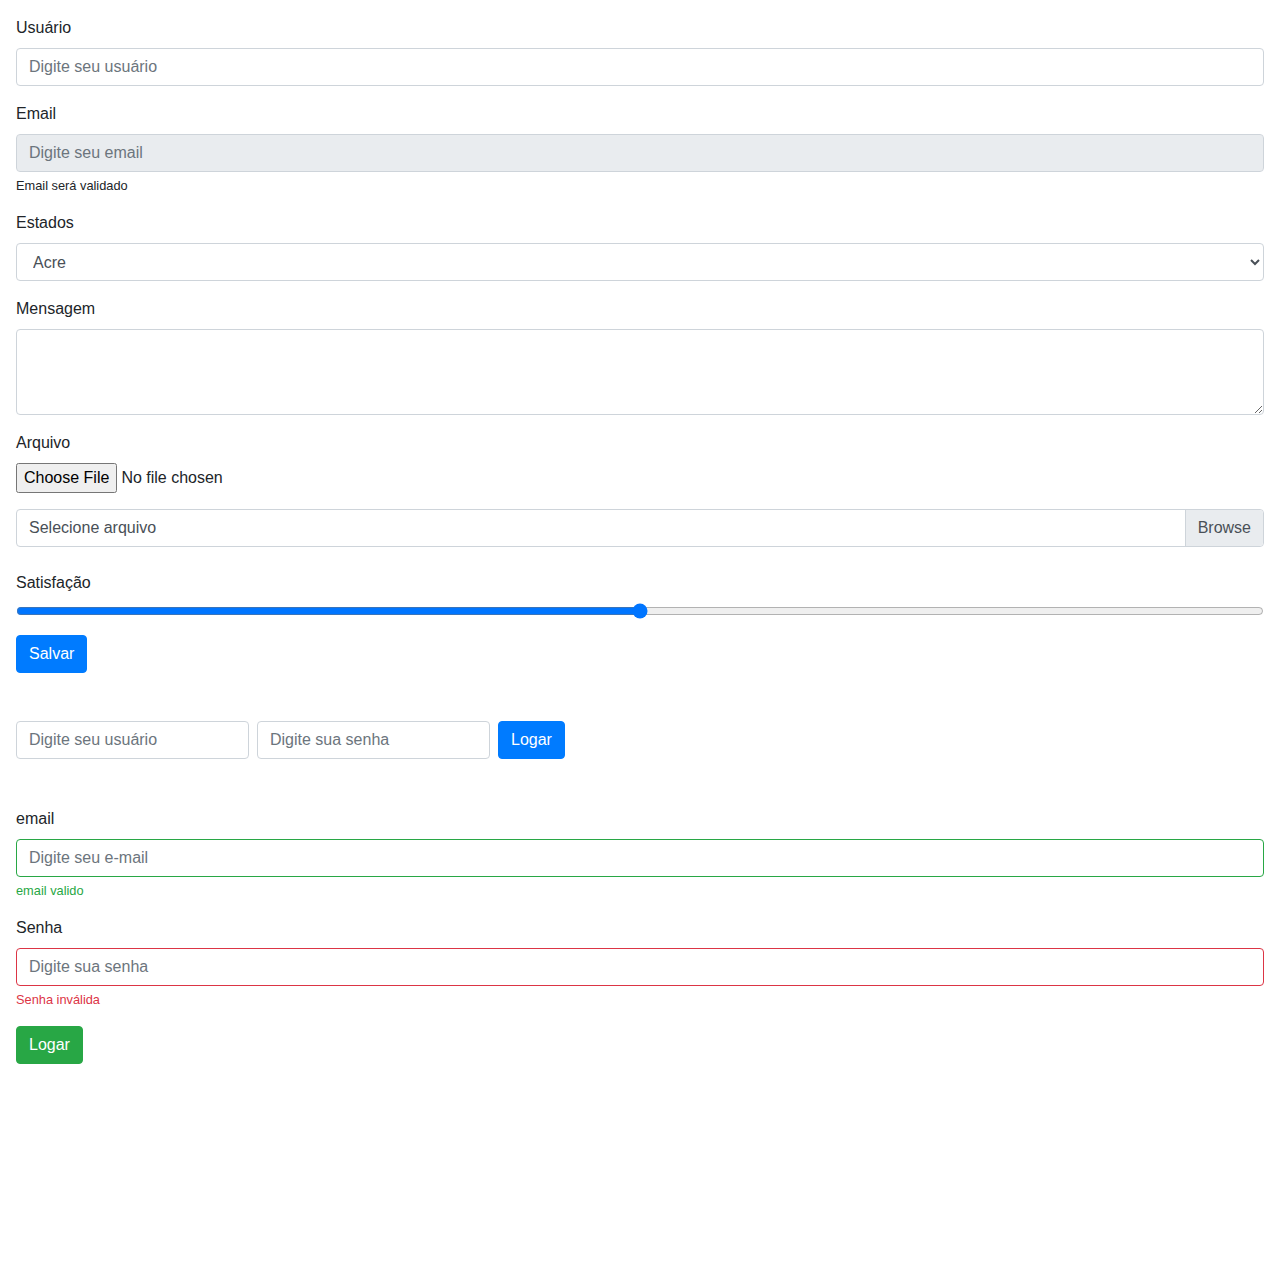
<file: 1a-apoio-formularios.html/apoio-formularios.html>
<!doctype html>
<html lang="pt-br">
  <head>

    <title>Bootstrap - formulários</title>

    <!-- Required meta tags -->
    <meta charset="utf-8">
    <meta name="viewport" content="width=device-width, initial-scale=1, shrink-to-fit=no">

    <!-- Bootstrap CSS -->
    <link rel="stylesheet" href="css/bootstrap.min.css">

  </head>

  <body style="margin-bottom: 200px;padding: 16px;">

    
    <!-- formulários 
        classe: form-control-<opcoes>
        opções: sm, lg
    -->
    <form>
        
        <!-- caixas de texto -->
        <div class="form-group">
            <label for="usuario">Usuário</label>
            <input class="form-control" type="text" id="usuario" placeholder="Digite seu usuário">
        </div>

        <div class="form-group">
            <label for="email">Email</label>
            <input class="form-control" type="email" id="email" placeholder="Digite seu email" readonly>
            <small class="form-text">Email será validado</small>
        </div>

        <!-- select -->
        <div class="form-group">
            <label for="estados">Estados</label>
            <select class="form-control" id="estados">
                <option>Acre</option>
                <option>Alagoas</option>
                <option>Amapá</option>
                <option>...</option>
            </select>
        </div>

        <!-- textarea -->
        <div class="form-group">
            <label for="mensagem">Mensagem</label>
            <textarea class="form-control" id="mensagem" rows="3"></textarea>
        </div>

        <!-- file input -->
        <div class="form-group">
            <label for="arquivo">Arquivo</label>
            <input class="form-control-file" type="file" id="arquivo">
        </div>


        <!-- custom file input -->
        <div class="custom-file">
            <input class="custom-file-input" type="file" id="arquivo">
            <label class="custom-file-label">Selecione arquivo</label>
        </div>
        <br><br>

        <!-- range -->
        <div class="form-group">
            <label id="range">Satisfação</label>
            <input class="form-control-range" type="range" 
            id="range" min="1" max="5">
        </div>

        <!-- button -->
        <input class="btn btn-primary" type="submit" value="Salvar">

    </form>
    <br><br>

    <!-- Formulário inline -->
    <form class="form-inline">
        <input class="form-control mr-2" type="text" placeholder="Digite seu usuário">
        <input  class="form-control mr-2" type="password" placeholder="Digite sua senha">
        <input  class="btn btn-primary" type="submit" value="Logar">
    </form>
    <br><br>

    <!-- 
    Validação de formulário 
    Classes: is-valid, is-invalid, invalid-feedback
    -->
    <form>
        
        <div class="form-group">
            <label for="email-usuario">email</label>
            <input class="form-control is-valid" type="text" id="email-usuario" placeholder="Digite seu e-mail">
            <div class="valid-feedback">
                email valido
            </div>
        </div>

        <div class="form-group">
            <label for="senha-usuario">Senha</label>
            <input class="form-control is-invalid" type="email" id="senha-usuario" placeholder="Digite sua senha">
            <div class="invalid-feedback">
                Senha inválida
            </div>
        </div>

        <input class="btn btn-success" type="submit" value="Logar">

    </form>


    <!-- Optional JavaScript -->
    <!-- jQuery first, then Popper.js, then Bootstrap JS -->
    <script src="https://code.jquery.com/jquery-3.3.1.slim.min.js" integrity="sha384-q8i/X+965DzO0rT7abK41JStQIAqVgRVzpbzo5smXKp4YfRvH+8abtTE1Pi6jizo" crossorigin="anonymous"></script>
    <script src="https://cdnjs.cloudflare.com/ajax/libs/popper.js/1.14.3/umd/popper.min.js" integrity="sha384-ZMP7rVo3mIykV+2+9J3UJ46jBk0WLaUAdn689aCwoqbBJiSnjAK/l8WvCWPIPm49" crossorigin="anonymous"></script>
    <script src="js/bootstrap.min.js"></script>
  </body>
</html>
</file>
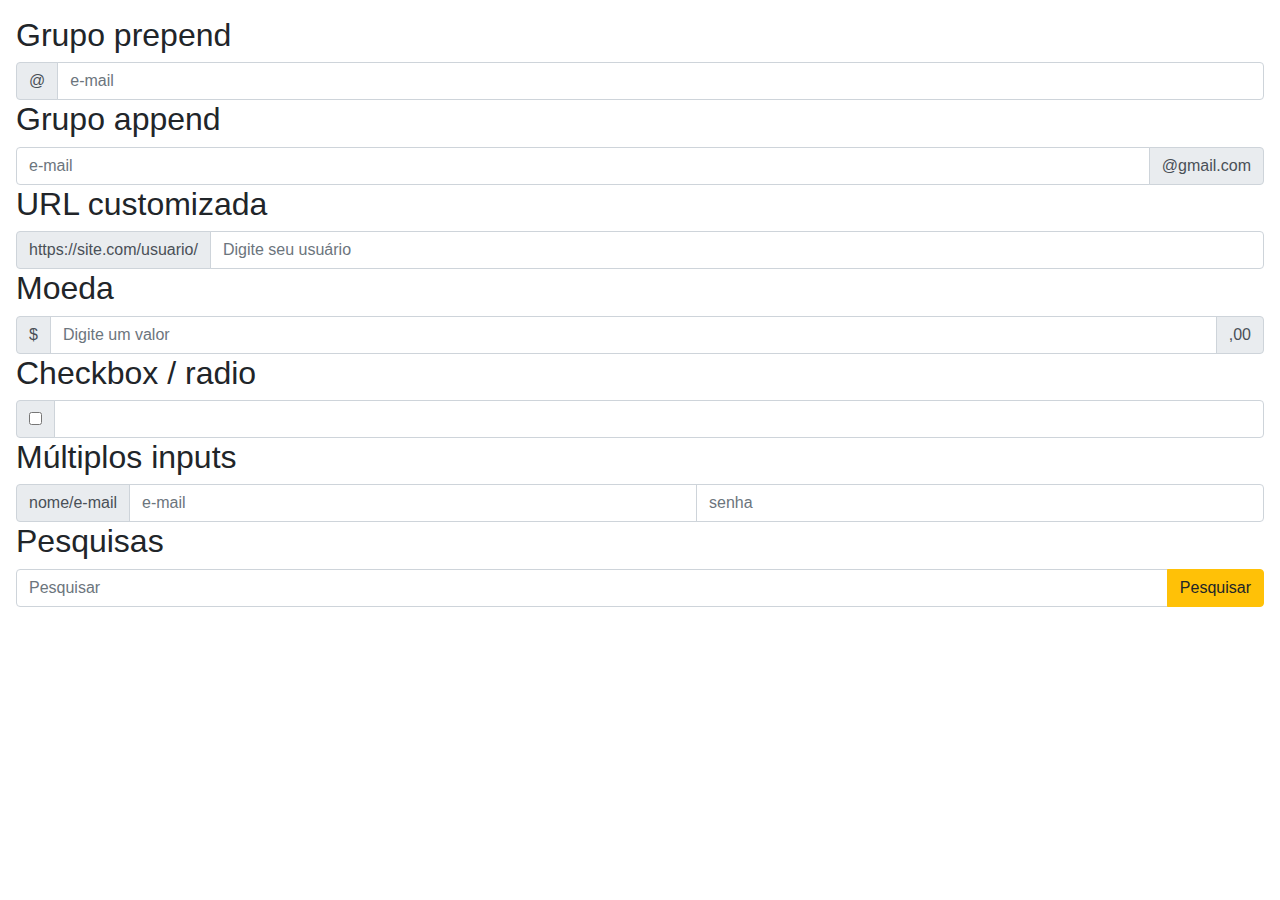
<file: 1a-apoio-input-group.html/apoio-input-group.html>
<!doctype html>
<html lang="pt-br">
  <head>

    <title>Bootstrap - input group</title>

    <!-- Required meta tags -->
    <meta charset="utf-8">
    <meta name="viewport" content="width=device-width, initial-scale=1, shrink-to-fit=no">

    <!-- Bootstrap CSS -->
    <link rel="stylesheet" href="css/bootstrap.min.css">

  </head>

  <body style="margin-bottom: 200px;padding: 16px;">

    <form>
       
       <h2>Grupo prepend</h2>
       <div class="input-group">
           <div class="input-group-prepend">
               <span class="input-group-text">@</span>
           </div>
           <input class="form-control" type="text" placeholder="e-mail">
       </div> 

       <h2>Grupo append</h2>
       <div class="input-group">
            <input class="form-control" type="text" placeholder="e-mail">
           <div class="input-group-append">
               <span class="input-group-text">@gmail.com</span>
           </div>
       </div> 

       <h2>URL customizada</h2>
        <div class="input-group">
            <div class="input-group-prepend">
               <span class="input-group-text">
                   https://site.com/usuario/
               </span>
           </div>
           <input class="form-control" type="text" placeholder="Digite seu usuário">
        </div>

        <h2>Moeda</h2>
        <div class="input-group">
            <div class="input-group-prepend">
               <span class="input-group-text">$</span>
           </div>
           <input class="form-control" type="text" placeholder="Digite um valor">
           <div class="input-group-append">
               <span class="input-group-text">,00</span>
           </div>
        </div>

        <!--
        type: checkbox / radio
        -->
        <h2>Checkbox / radio</h2>
        <div class="input-group">
            <div class="input-group-prepend">
               <div class="input-group-text">
                   <input type="checkbox">
               </div> 
            </div>
            <input type="text" class="form-control">
        </div>

        <h2>Múltiplos inputs</h2>
        <div class="input-group">
           <div class="input-group-prepend">
               <span class="input-group-text">nome/e-mail</span>
           </div>
           <input class="form-control" type="text" placeholder="e-mail">
           <input class="form-control" type="password" placeholder="senha">
       </div> 

       <h2>Pesquisas</h2>
       <div class="input-group">
           <input class="form-control" type="text" placeholder="Pesquisar" >
           <div class="input-group-append">
               <button class="btn btn-warning" type="button">Pesquisar</button>
           </div>
       </div>

    </form>
    

    <!-- Optional JavaScript -->
    <!-- jQuery first, then Popper.js, then Bootstrap JS -->
    <script src="https://code.jquery.com/jquery-3.3.1.slim.min.js" integrity="sha384-q8i/X+965DzO0rT7abK41JStQIAqVgRVzpbzo5smXKp4YfRvH+8abtTE1Pi6jizo" crossorigin="anonymous"></script>
    <script src="https://cdnjs.cloudflare.com/ajax/libs/popper.js/1.14.3/umd/popper.min.js" integrity="sha384-ZMP7rVo3mIykV+2+9J3UJ46jBk0WLaUAdn689aCwoqbBJiSnjAK/l8WvCWPIPm49" crossorigin="anonymous"></script>
    <script src="js/bootstrap.min.js"></script>
  </body>
</html>
</file>
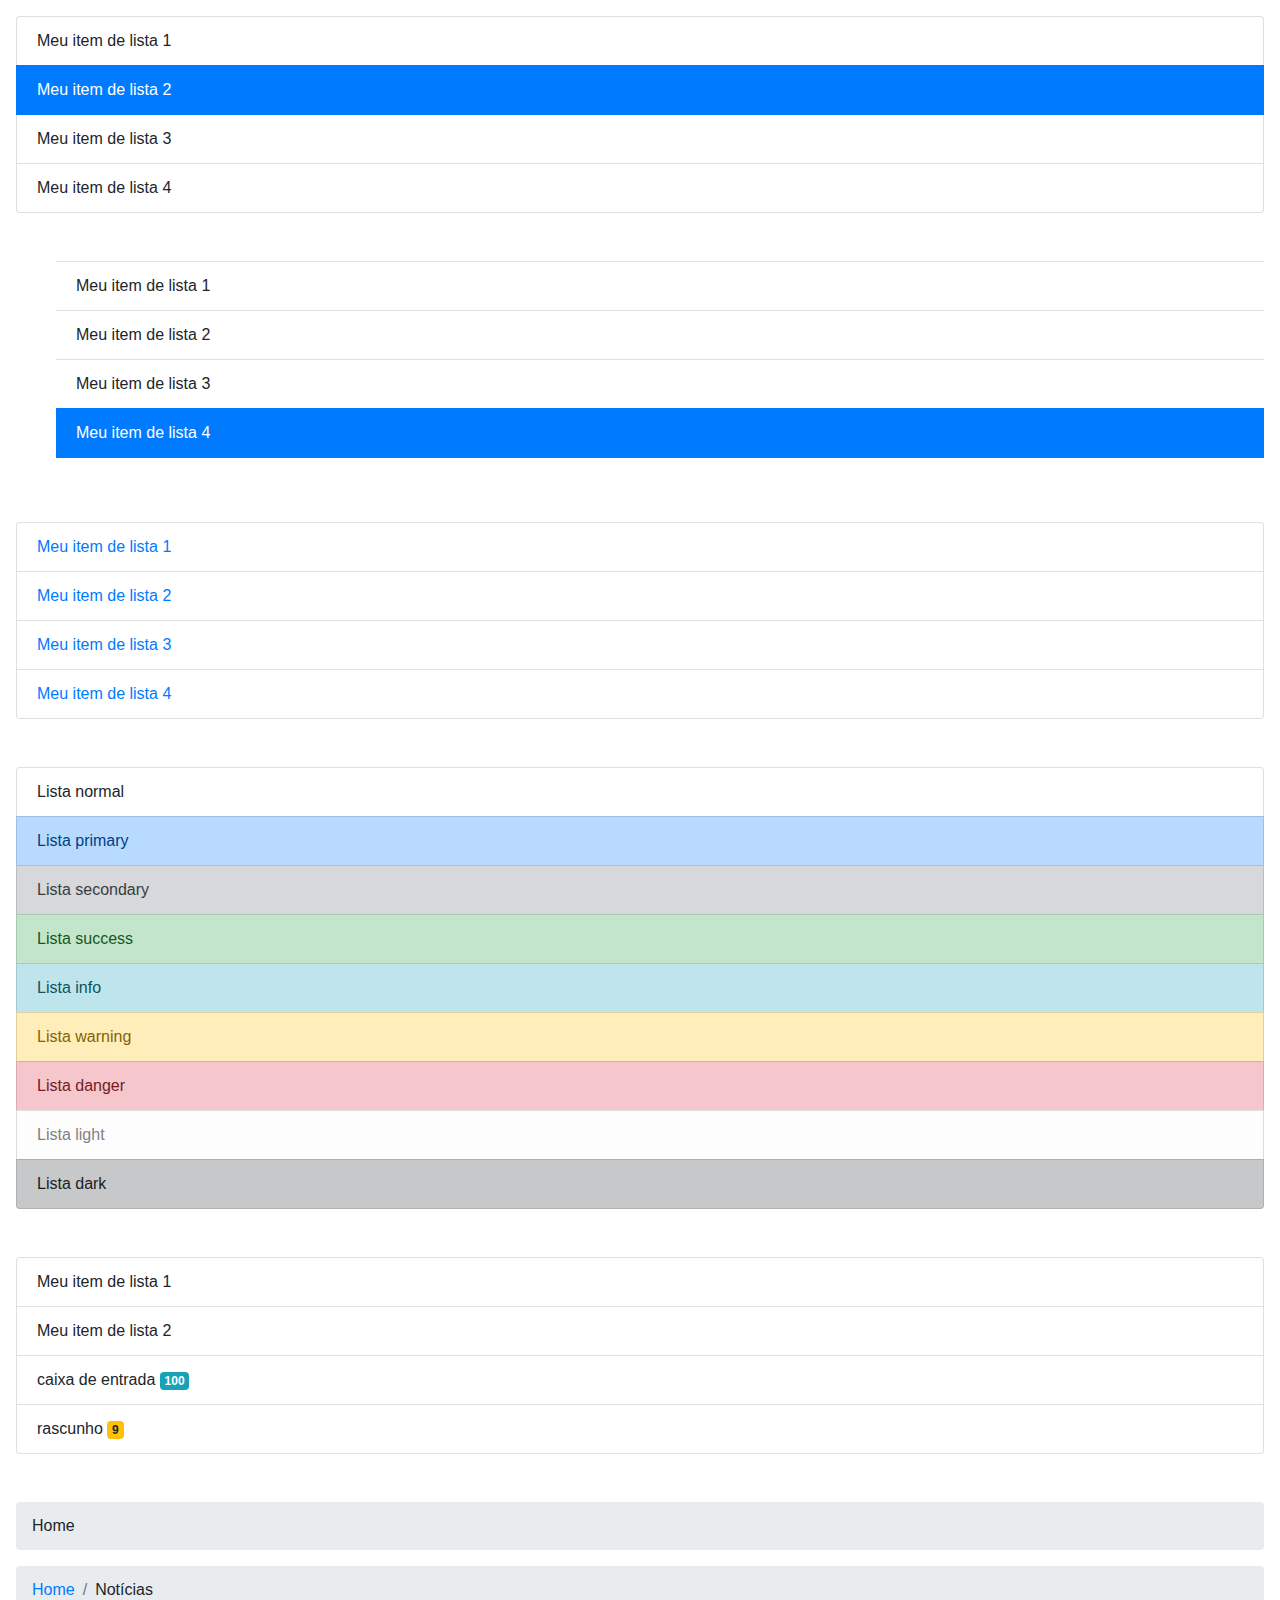
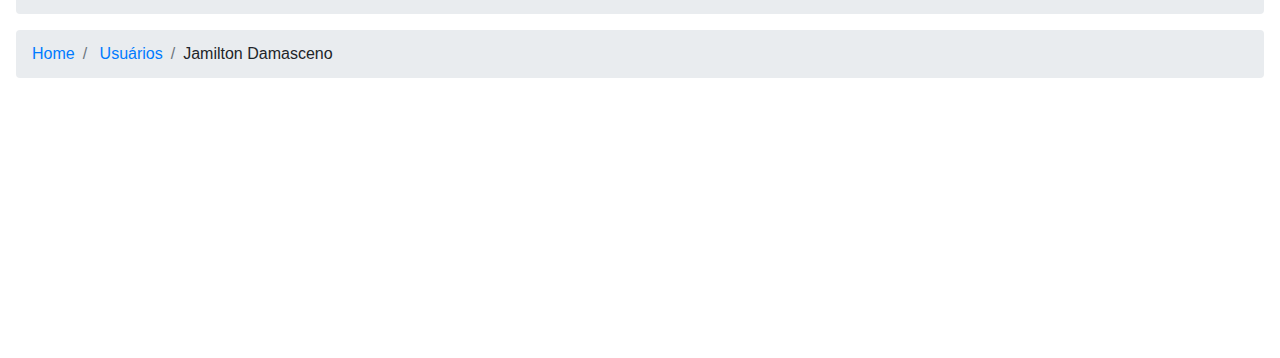
<file: 1a-apoio-listas.html/apoio-listas.html>
<!doctype html>
<html lang="pt-br">
  <head>

    <title>Bootstrap - listas</title>

    <!-- Required meta tags -->
    <meta charset="utf-8">
    <meta name="viewport" content="width=device-width, initial-scale=1, shrink-to-fit=no">

    <!-- Bootstrap CSS -->
    <link rel="stylesheet" href="css/bootstrap.min.css">

  </head>

  <body style="margin-bottom: 200px;padding: 16px;">

    <!-- Listas -->
    <ul class="list-group">
        <li class="list-group-item">Meu item de lista 1</li>
        <li class="list-group-item active">Meu item de lista 2</li>
        <li class="list-group-item">Meu item de lista 3</li>
        <li class="list-group-item">Meu item de lista 4</li>
    </ul>
    <br><br>

    <!-- Listas com classe flush -->
    <ul class="list-group-flush">
        <li class="list-group-item ">Meu item de lista 1</li>
        <li class="list-group-item">Meu item de lista 2</li>
        <li class="list-group-item">Meu item de lista 3</li>
        <li class="list-group-item active">Meu item de lista 4</li>
    </ul>
    <br><br>

    <!-- Listas com links -->
    <ul class="list-group">
        <a class="list-group-item" href="#">Meu item de lista 1</a>
        <a class="list-group-item" href="#">Meu item de lista 2</a>
        <a class="list-group-item" href="#">Meu item de lista 3</a>
        <a class="list-group-item" href="#">Meu item de lista 4</a>
    </ul>
    <br><br>

    <!-- Listas com classes contextuais 
        classe: list-group-item-<opcoes>
        opções: primary, secondary, success, info,
                warning, danger, light, dark
    -->
    <ul class="list-group">
        <li class="list-group-item">Lista normal</li>
        <li class="list-group-item list-group-item-primary">Lista primary</li>
        <li class="list-group-item list-group-item-secondary">Lista secondary</li>
        <li class="list-group-item list-group-item-success">Lista success</li>
        <li class="list-group-item list-group-item-info">Lista info</li>
        <li class="list-group-item list-group-item-warning">Lista warning</li>
        <li class="list-group-item list-group-item-danger">Lista danger</li>
        <li class="list-group-item list-group-item-light">Lista light</li>
        <li class="list-group-item list-group-item-dark">Lista dark</li>
    </ul>
    <br><br>

    <!-- Badge 
        classe: badge-<opcoes>
        opções: primary, secondary, success, info,
                warning, danger, light, dark
    -->
    <ul class="list-group">
        <li class="list-group-item">Meu item de lista 1</li>
        <li class="list-group-item">Meu item de lista 2</li>
        <li class="list-group-item">caixa de entrada
            <span class="badge badge-info">100</span>
        </li>
        <li class="list-group-item">rascunho 
            <span class="badge badge-warning">9</span>
        </li>
    </ul>
    <br><br>

    <!-- Breadcrumb -->
    <ol class="breadcrumb">
        <li class="breadcrumb-item">Home</li>
    </ol>

    <ol class="breadcrumb">
        <li class="breadcrumb-item">
            <a href="">Home</a>
        </li>
        <li  class="breadcrumb-item">Notícias</li>
    </ol>

    <ol class="breadcrumb">
        <li class="breadcrumb-item">
            <a href="#">Home</a>
        </li>
        <li  class="breadcrumb-item">
            <a href="#">Usuários</a>
        </li  class="breadcrumb-item">
        <li  class="breadcrumb-item">Jamilton Damasceno</li>
    </ol>
    <br><br>


    <!-- Optional JavaScript -->
    <!-- jQuery first, then Popper.js, then Bootstrap JS -->
    <script src="https://code.jquery.com/jquery-3.3.1.slim.min.js" integrity="sha384-q8i/X+965DzO0rT7abK41JStQIAqVgRVzpbzo5smXKp4YfRvH+8abtTE1Pi6jizo" crossorigin="anonymous"></script>
    <script src="https://cdnjs.cloudflare.com/ajax/libs/popper.js/1.14.3/umd/popper.min.js" integrity="sha384-ZMP7rVo3mIykV+2+9J3UJ46jBk0WLaUAdn689aCwoqbBJiSnjAK/l8WvCWPIPm49" crossorigin="anonymous"></script>
    <script src="js/bootstrap.min.js"></script>
  </body>
</html>
</file>
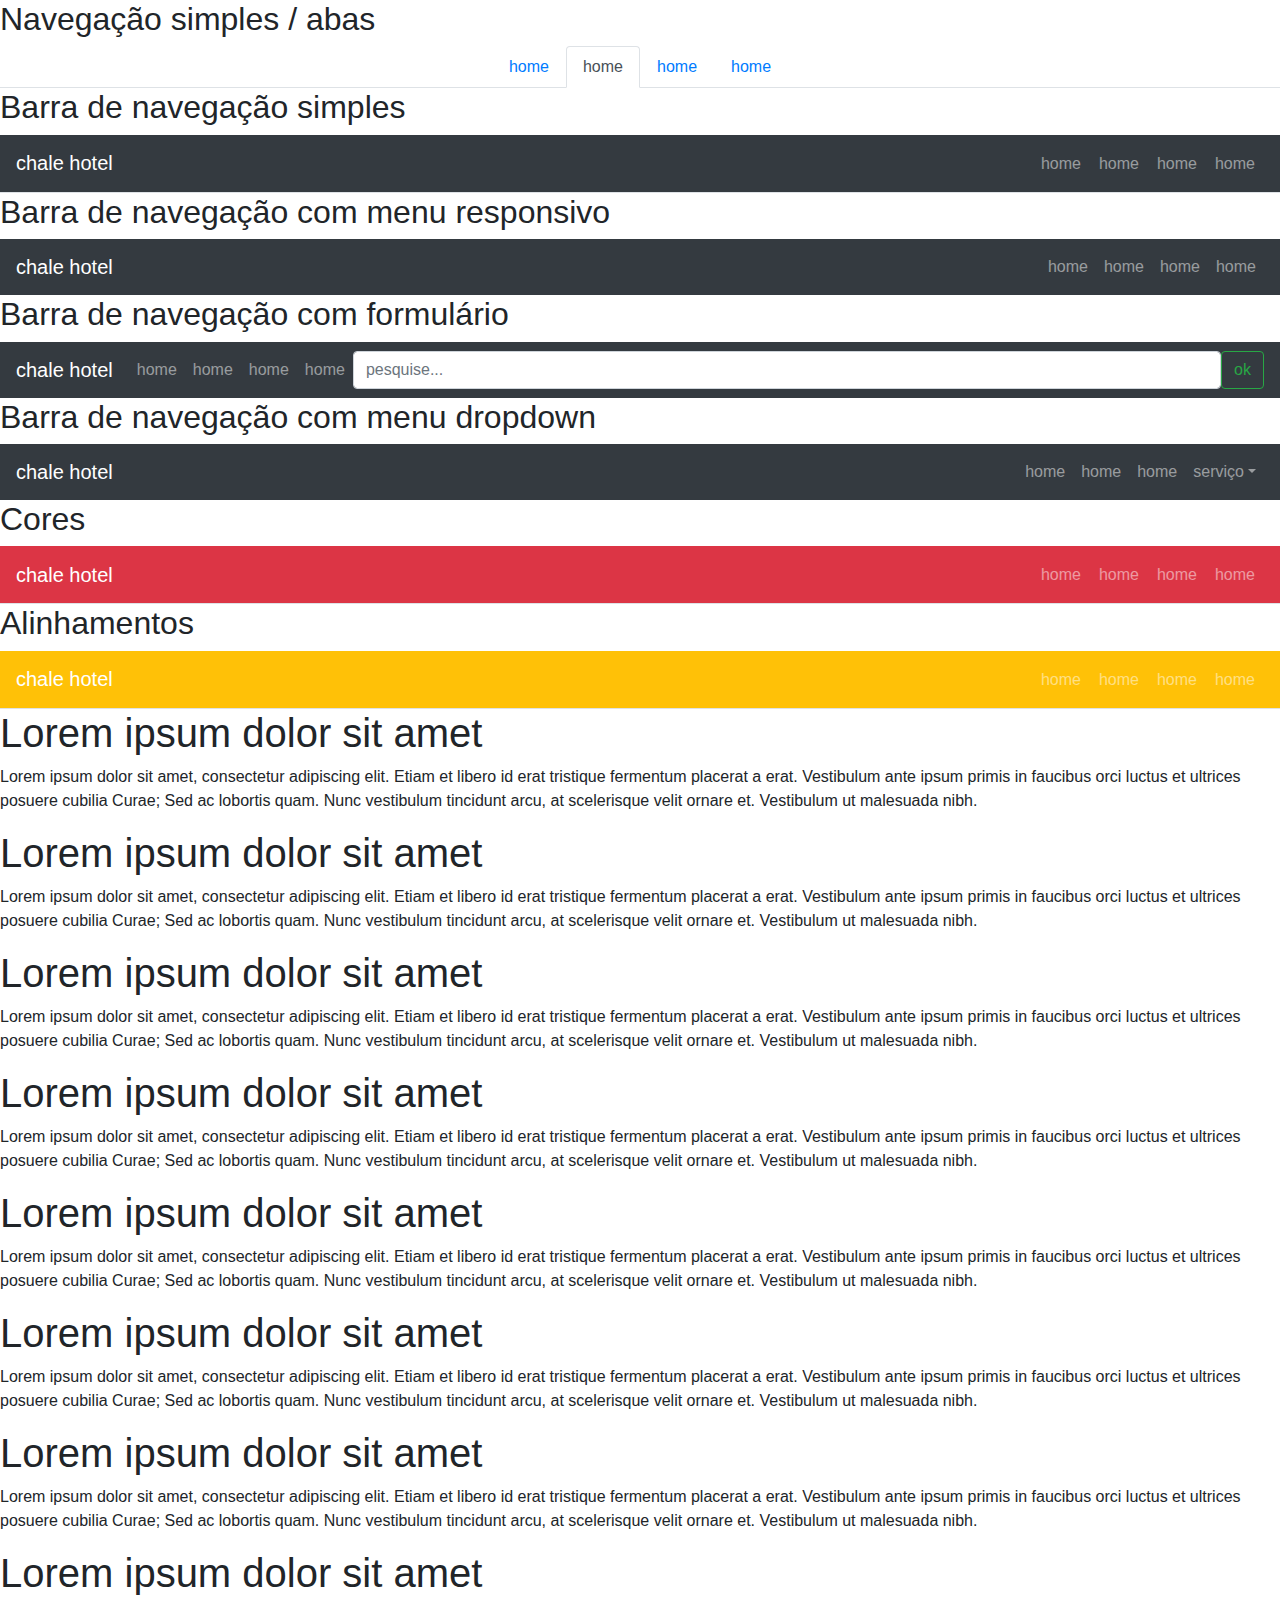
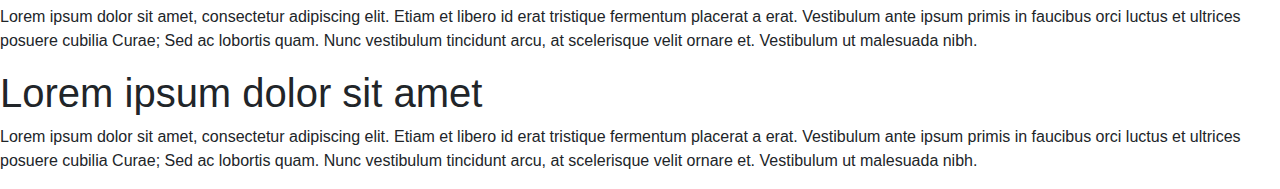
<file: 2-apoio-barra-navegacao/apoio-barra-navegacao.html>
<!doctype html>
<html lang="pt-br">
  <head>

    <title>Bootstrap - botões</title>

    <!-- Required meta tags -->
    <meta charset="utf-8">
    <meta name="viewport" content="width=device-width, initial-scale=1, shrink-to-fit=no">

    <!-- Bootstrap CSS -->
    <link rel="stylesheet" href="css/bootstrap.min.css">

  </head>

  <body>

    <!-- Navegação
    Tipos de navegação:
        nav-pills
        nav-tabs
    opções de alinhamento: 
        justify-content-center 
        justify-content-end
        flex-column
    -->
    <h2>Navegação simples / abas</h2>
    <ul class="nav nav-tabs justify-content-center ">
      <li class="nav-item">
        <a href="" class="nav-link">home</a>
      </li>
      <li class="nav-item">
        <a href="" class="nav-link active">home</a>
      </li>
      <li class="nav-item">
        <a href="" class="nav-link">home</a>
      </li>
      <li class="nav-item">
        <a href="" class="nav-link">home</a>
      </li>
    </ul>
    

    <h2>Barra de navegação simples</h2>

    <nav class="navbar nav-tabs navbar-expand-sm navbar-dark bg-dark">

      <a href="" class="navbar-brand">chale hotel</a>

      <ul class="navbar-nav ml-auto">
        <li class="nav-item">
          <a href="" class="nav-link">home</a>
        </li>
        <li class="nav-item">
          <a href="" class="nav-link ">home</a>
        </li>
        <li class="nav-item">
          <a href="" class="nav-link">home</a>
        </li>
        <li class="nav-item">
          <a href="" class="nav-link">home</a>
        </li>

      </ul>
    </nav>
    

    <h2>Barra de navegação com menu responsivo</h2>

    <nav class="navbar navbar-expand-lg navbar-dark bg-dark">
       <!-- logo -->
      <a href="" class="navbar-brand">chale hotel</a>

        <!--icone hamburgeur -->
      <button class="navbar-toggler" data-toggle="collapse" data-target="#navegação">
        <span class="navbar-toggler-icon"></span>
      </button>

        <!-- navegação -->
      <div class="collapse navbar-collapse" id="navegação">
        <ul class="navbar-nav ml-auto">
          <li class="nav-item">
            <a href="" class="nav-link">home</a>
          </li>
          <li class="nav-item">
            <a href="" class="nav-link ">home</a>
          </li>
          <li class="nav-item">
            <a href="" class="nav-link">home</a>
          </li>
          <li class="nav-item">
            <a href="" class="nav-link">home</a>
          </li>
  
        </ul>
      </div>
    </nav>
    


    <h2>Barra de navegação com formulário</h2>

    <nav class="navbar navbar-expand-lg navbar-dark bg-dark">
      <!-- logo -->
     <a href="" class="navbar-brand">chale hotel</a>

       <!--icone hamburgeur -->
     <button class="navbar-toggler" data-toggle="collapse" data-target="#navegação2">
       <span class="navbar-toggler-icon"></span>
     </button>

       <!-- navegação -->
     <div class="collapse navbar-collapse" id="navegação2">
       <ul class="navbar-nav ml-auto">
         <li class="nav-item">
           <a href="" class="nav-link">home</a>
         </li>
         <li class="nav-item">
           <a href="" class="nav-link ">home</a>
         </li>
         <li class="nav-item">
           <a href="" class="nav-link">home</a>
         </li>
         <li class="nav-item">
           <a href="" class="nav-link">home</a>
         </li>
 
       </ul>

       <form action="" class="form-inline"></form>
        <input type="text" class="form-control" placeholder="pesquise...">
        <button class="btn btn-outline-success">ok</button>
       </form>
     </div>
   </nav>
    

    
    <h2>Barra de navegação com menu dropdown</h2>

    <nav class="navbar navbar-expand-sm navbar-dark bg-dark">
      <!-- logo -->
     <a href="" class="navbar-brand">chale hotel</a>

       <!-- navegação -->
     <ul class="navbar-nav ml-auto">
         <li class="nav-item">
           <a href="" class="nav-link">home</a>
         </li>
         <li class="nav-item">
           <a href="" class="nav-link ">home</a>
         </li>
         <li class="nav-item">
           <a href="" class="nav-link">home</a>
         </li>
         <li class="nav-item dropdown">
           <a href="" class="nav-link dropdown-toggle" data-toggle="dropdown">serviço</a>

            <div class="dropdown-menu">
              <a class="dropdown-item" href="">serviço 1</a>
              <a class="dropdown-item">serviço 2</a>
            </div>
         </li>
 
       </ul>

   </nav>
    
    
    <!--Cores
    opções: bg-primary, bg-secondary, bg-success, bg-info,
    bg-warning, bg-danger, bg-light, bg-dark
    -->
    <h2>Cores</h2>
    <nav class="navbar nav-tabs navbar-expand-sm navbar-dark bg-danger">

      <a href="" class="navbar-brand">chale hotel</a>

      <ul class="navbar-nav ml-auto">
        <li class="nav-item">
          <a href="" class="nav-link">home</a>
        </li>
        <li class="nav-item">
          <a href="" class="nav-link ">home</a>
        </li>
        <li class="nav-item">
          <a href="" class="nav-link">home</a>
        </li>
        <li class="nav-item">
          <a href="" class="nav-link">home</a>
        </li>

      </ul>
    </nav>
    

    <!--Alinhamentos
    opções: fixed-top, fixed-bottom, sticky
    -->
    <h2>Alinhamentos</h2>

    <nav class="navbar nav-tabs navbar-expand-sm sticky-top navbar-dark bg-warning">

      <a href="" class="navbar-brand">chale hotel</a>

      <ul class="navbar-nav ml-auto">
        <li class="nav-item">
          <a href="" class="nav-link">home</a>
        </li>
        <li class="nav-item">
          <a href="" class="nav-link ">home</a>
        </li>
        <li class="nav-item">
          <a href="" class="nav-link">home</a>
        </li>
        <li class="nav-item">
          <a href="" class="nav-link">home</a>
        </li>

      </ul>
    </nav>
    

    <h1>Lorem ipsum dolor sit amet</h1>
    <p>Lorem ipsum dolor sit amet, consectetur adipiscing elit. Etiam et libero id erat tristique fermentum placerat a erat. Vestibulum ante ipsum primis in faucibus orci luctus et ultrices posuere cubilia Curae; Sed ac lobortis quam. Nunc vestibulum tincidunt arcu, at scelerisque velit ornare et. Vestibulum ut malesuada nibh.</p>
     
    <h1>Lorem ipsum dolor sit amet</h1>
    <p>Lorem ipsum dolor sit amet, consectetur adipiscing elit. Etiam et libero id erat tristique fermentum placerat a erat. Vestibulum ante ipsum primis in faucibus orci luctus et ultrices posuere cubilia Curae; Sed ac lobortis quam. Nunc vestibulum tincidunt arcu, at scelerisque velit ornare et. Vestibulum ut malesuada nibh.</p>

    <h1>Lorem ipsum dolor sit amet</h1>
    <p>Lorem ipsum dolor sit amet, consectetur adipiscing elit. Etiam et libero id erat tristique fermentum placerat a erat. Vestibulum ante ipsum primis in faucibus orci luctus et ultrices posuere cubilia Curae; Sed ac lobortis quam. Nunc vestibulum tincidunt arcu, at scelerisque velit ornare et. Vestibulum ut malesuada nibh.</p>

    <h1>Lorem ipsum dolor sit amet</h1>
    <p>Lorem ipsum dolor sit amet, consectetur adipiscing elit. Etiam et libero id erat tristique fermentum placerat a erat. Vestibulum ante ipsum primis in faucibus orci luctus et ultrices posuere cubilia Curae; Sed ac lobortis quam. Nunc vestibulum tincidunt arcu, at scelerisque velit ornare et. Vestibulum ut malesuada nibh.</p>

    <h1>Lorem ipsum dolor sit amet</h1>
    <p>Lorem ipsum dolor sit amet, consectetur adipiscing elit. Etiam et libero id erat tristique fermentum placerat a erat. Vestibulum ante ipsum primis in faucibus orci luctus et ultrices posuere cubilia Curae; Sed ac lobortis quam. Nunc vestibulum tincidunt arcu, at scelerisque velit ornare et. Vestibulum ut malesuada nibh.</p>

    <h1>Lorem ipsum dolor sit amet</h1>
    <p>Lorem ipsum dolor sit amet, consectetur adipiscing elit. Etiam et libero id erat tristique fermentum placerat a erat. Vestibulum ante ipsum primis in faucibus orci luctus et ultrices posuere cubilia Curae; Sed ac lobortis quam. Nunc vestibulum tincidunt arcu, at scelerisque velit ornare et. Vestibulum ut malesuada nibh.</p>

    <h1>Lorem ipsum dolor sit amet</h1>
    <p>Lorem ipsum dolor sit amet, consectetur adipiscing elit. Etiam et libero id erat tristique fermentum placerat a erat. Vestibulum ante ipsum primis in faucibus orci luctus et ultrices posuere cubilia Curae; Sed ac lobortis quam. Nunc vestibulum tincidunt arcu, at scelerisque velit ornare et. Vestibulum ut malesuada nibh.</p>

    <h1>Lorem ipsum dolor sit amet</h1>
    <p>Lorem ipsum dolor sit amet, consectetur adipiscing elit. Etiam et libero id erat tristique fermentum placerat a erat. Vestibulum ante ipsum primis in faucibus orci luctus et ultrices posuere cubilia Curae; Sed ac lobortis quam. Nunc vestibulum tincidunt arcu, at scelerisque velit ornare et. Vestibulum ut malesuada nibh.</p>

    <h1>Lorem ipsum dolor sit amet</h1>
    <p>Lorem ipsum dolor sit amet, consectetur adipiscing elit. Etiam et libero id erat tristique fermentum placerat a erat. Vestibulum ante ipsum primis in faucibus orci luctus et ultrices posuere cubilia Curae; Sed ac lobortis quam. Nunc vestibulum tincidunt arcu, at scelerisque velit ornare et. Vestibulum ut malesuada nibh.</p>

    


    <!-- Optional JavaScript -->
    <!-- jQuery first, then Popper.js, then Bootstrap JS -->
    <script src="https://code.jquery.com/jquery-3.3.1.slim.min.js" integrity="sha384-q8i/X+965DzO0rT7abK41JStQIAqVgRVzpbzo5smXKp4YfRvH+8abtTE1Pi6jizo" crossorigin="anonymous"></script>
    <script src="https://cdnjs.cloudflare.com/ajax/libs/popper.js/1.14.3/umd/popper.min.js" integrity="sha384-ZMP7rVo3mIykV+2+9J3UJ46jBk0WLaUAdn689aCwoqbBJiSnjAK/l8WvCWPIPm49" crossorigin="anonymous"></script>
    <script src="js/bootstrap.min.js"></script>
  </body>
</html>
</file>
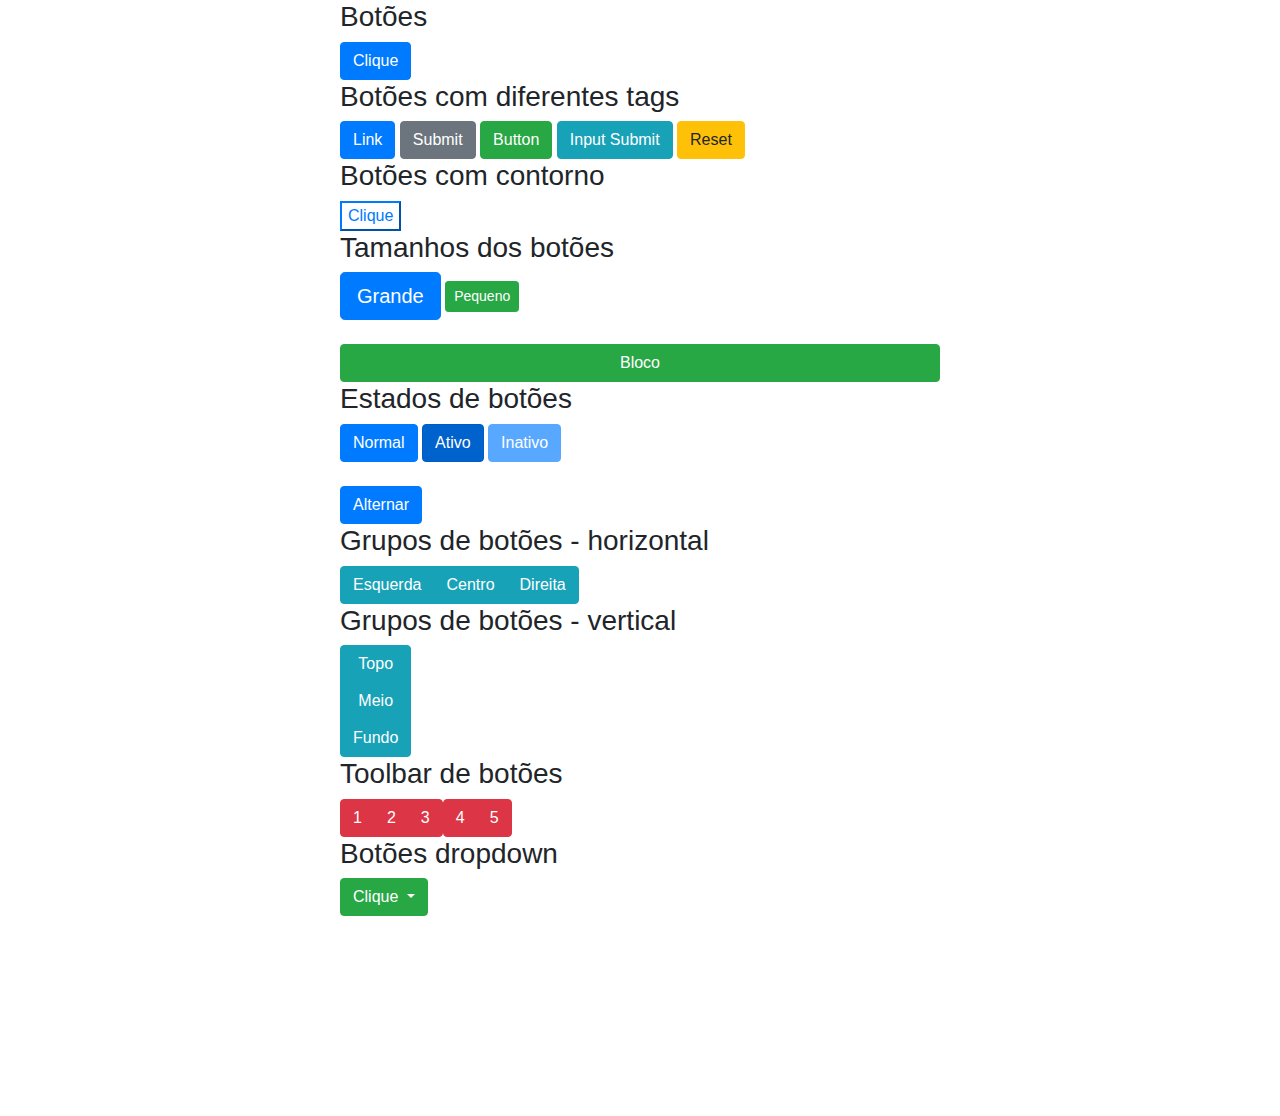
<file: botoes/apoio-botoes.html>
<!doctype html>
<html lang="pt-br">
  <head>

    <title>Bootstrap - botões</title>

    <!-- Required meta tags -->
    <meta charset="utf-8">
    <meta name="viewport" content="width=device-width, initial-scale=1, shrink-to-fit=no">

    <!-- Bootstrap CSS -->
    <link rel="stylesheet" href="css/bootstrap.min.css">

  </head>

  <body style="padding-bottom: 200px; width: 600px; margin: 0 auto;">

    <!-- Botoes 
    formatação padrao: btn
    formatação específicas:
    btn-primary, btn-secondary, btn-success, btn-info,
    btn-warning, btn-danger, btn-light, btn-dark, btn-link
    -->
    <h3>Botões</h3>
    <button class="btn btn-primary" type="button">Clique</button>

    <h3>Botões com diferentes tags</h3>
    <a class="btn btn-primary" href="#">Link</a>
    <button class="btn btn-secondary" type="submit">Submit</button>
    <input class="btn btn-success" type="button" value="Button">
    <input class="btn btn-info" type="submit" value="Input Submit">
    <input class="btn btn-warning" type="reset" value="Reset">

    <!-- Botoes com contorno
    btn-outline-<formato>
    -->
    <h3>Botões com contorno</h3>
    <button class="btn-outline-primary" type="button">Clique</button>

    <!-- Tamanhos de botões
    opções: btn-lg, btn-sm, btn-block
    -->
    <h3>Tamanhos dos botões</h3>
    <button class="btn btn-primary btn-lg" type="button">Grande</button>
    <button class="btn btn-success btn-sm" type="button">Pequeno</button>
    <br><br>
    <button class="btn btn-success btn-block" type="button">Bloco</button>

    <!-- Estados dos botões
    opções: active, disabled
    -->
    <h3>Estados de botões</h3>
    <button class="btn btn-primary" type="button">Normal</button>
    <button class="btn btn-primary active" type="button">Ativo</button>
    <button class="btn btn-primary disabled" type="button">Inativo</button>
    <br><br>
    <button class="btn btn-primary" type="button" data-toggle="button">Alternar</button>

    <h3>Grupos de botões - horizontal</h3>
    <div class="btn-group">
        <button class="btn btn-info" type="button">Esquerda</button>
        <button class="btn btn-info" type="button">Centro</button>
        <button class="btn btn-info" type="button">Direita</button>
    </div>

    <h3>Grupos de botões - vertical</h3>
    <div class="btn-group-vertical">
        <button class="btn btn-info" type="button">Topo</button>
        <button class="btn btn-info" type="button">Meio</button>
        <button class="btn btn-info" type="button">Fundo</button>
    </div>

    <h3>Toolbar de botões</h3>
    <div class="btn-toolbar">
        <div class="btn-group">
           <button class="btn btn-danger" type="button">1</button>
           <button class="btn btn-danger" type="button">2</button>
           <button class="btn btn-danger" type="button">3</button>
        </div>
        <div class="btn-group">
            <button class="btn btn-danger" type="button">4</button>
            <button class="btn btn-danger" type="button">5</button>
        </div>
    </div>

    <h3>Botões dropdown</h3>
    <div class="dropdown">
        <button class="btn btn-success dropdown-toggle" data-toggle="dropdown" type="button">
            Clique
        </button>
        <div class="dropdown-menu">
            <a href="#" class="dropdown-item">Link 1</a>
            <div class="dropdown-divider"></div>
            <a href="#" class="dropdown-item">Link 2</a>
            <div class="dropdown-divider"></div>
            <a href="#" class="dropdown-item">Link 3</a>
        </div>
    </div>


    <!-- Optional JavaScript -->
    <!-- jQuery first, then Popper.js, then Bootstrap JS -->
    <script src="https://code.jquery.com/jquery-3.3.1.slim.min.js" integrity="sha384-q8i/X+965DzO0rT7abK41JStQIAqVgRVzpbzo5smXKp4YfRvH+8abtTE1Pi6jizo" crossorigin="anonymous"></script>
    <script src="https://cdnjs.cloudflare.com/ajax/libs/popper.js/1.14.3/umd/popper.min.js" integrity="sha384-ZMP7rVo3mIykV+2+9J3UJ46jBk0WLaUAdn689aCwoqbBJiSnjAK/l8WvCWPIPm49" crossorigin="anonymous"></script>
    <script src="js/bootstrap.min.js"></script>
  </body>
</html>
</file>
<file: media queries/estilo.css>
p{
    color: blue;
    background-color: black;
}
</file>
<file: media queries/estilo-impressao.css>
p{
    color: red;
    background-color: blue;
}
</file>
